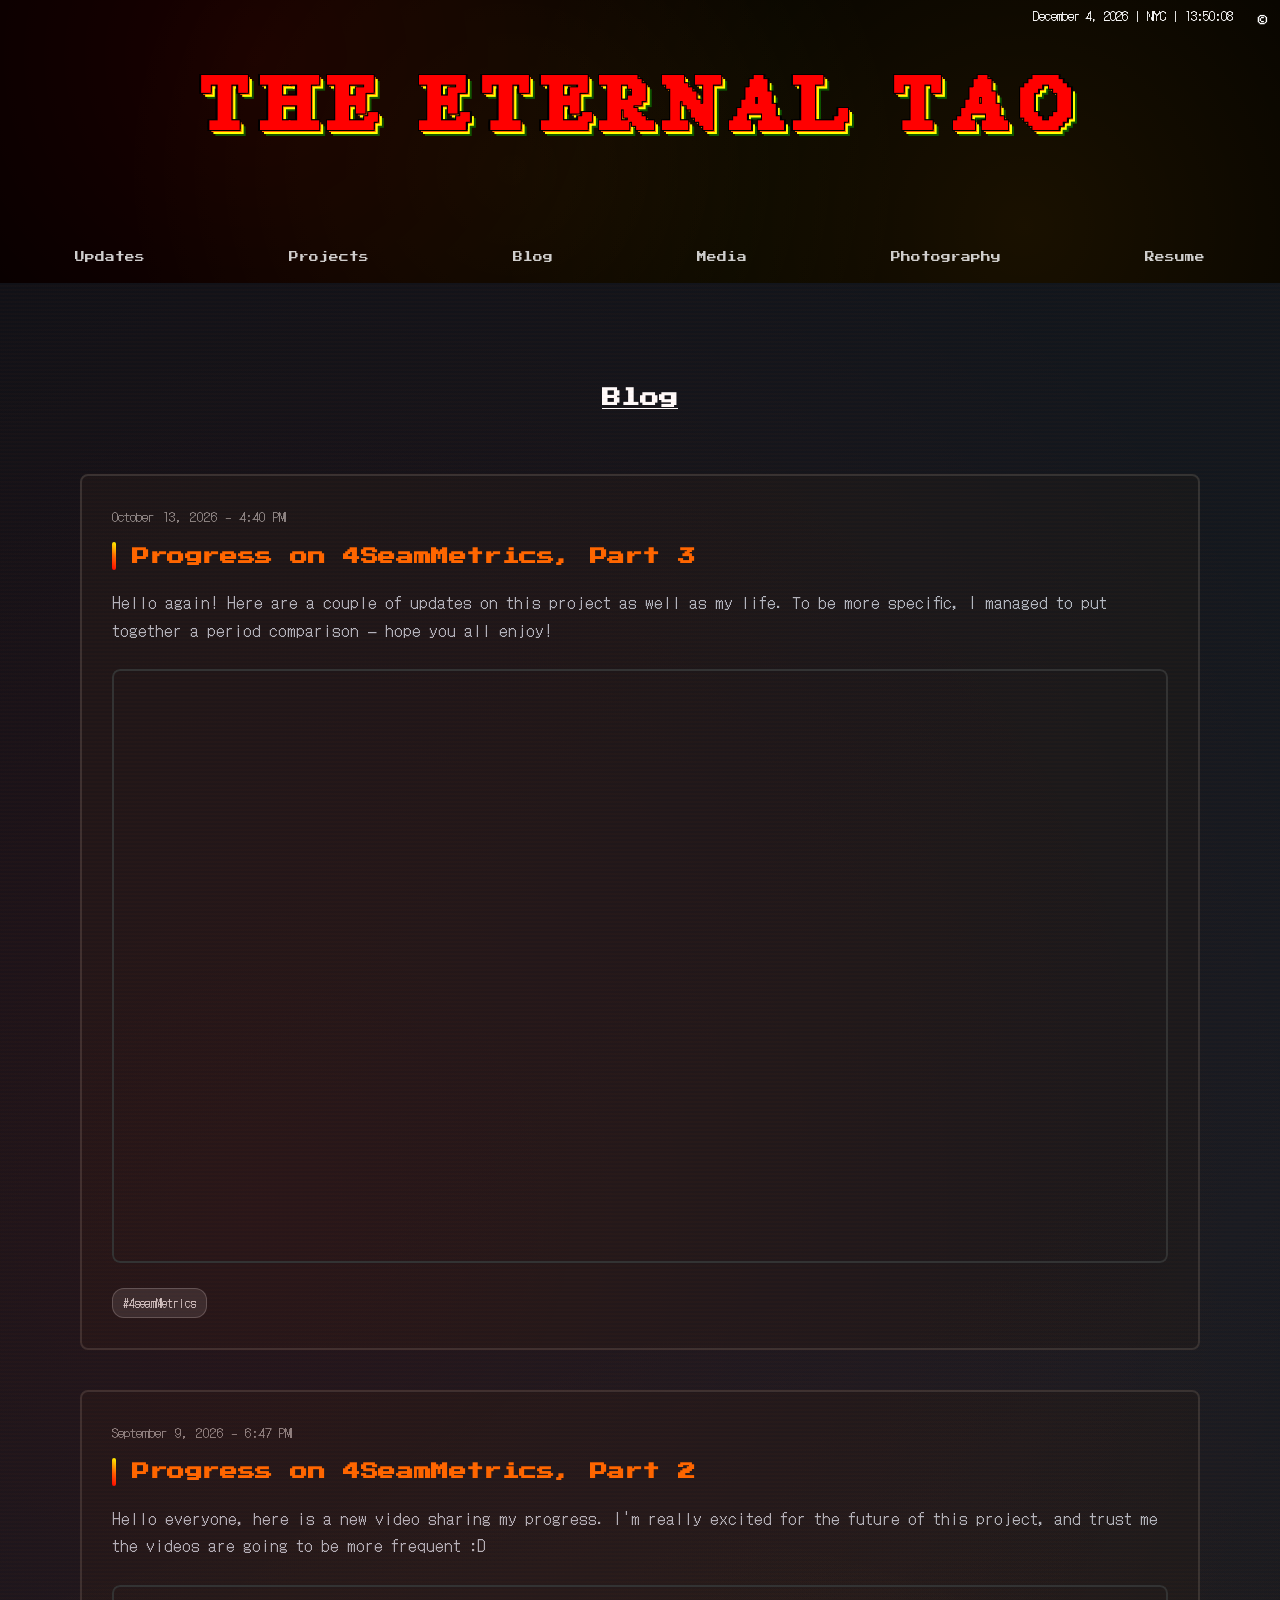
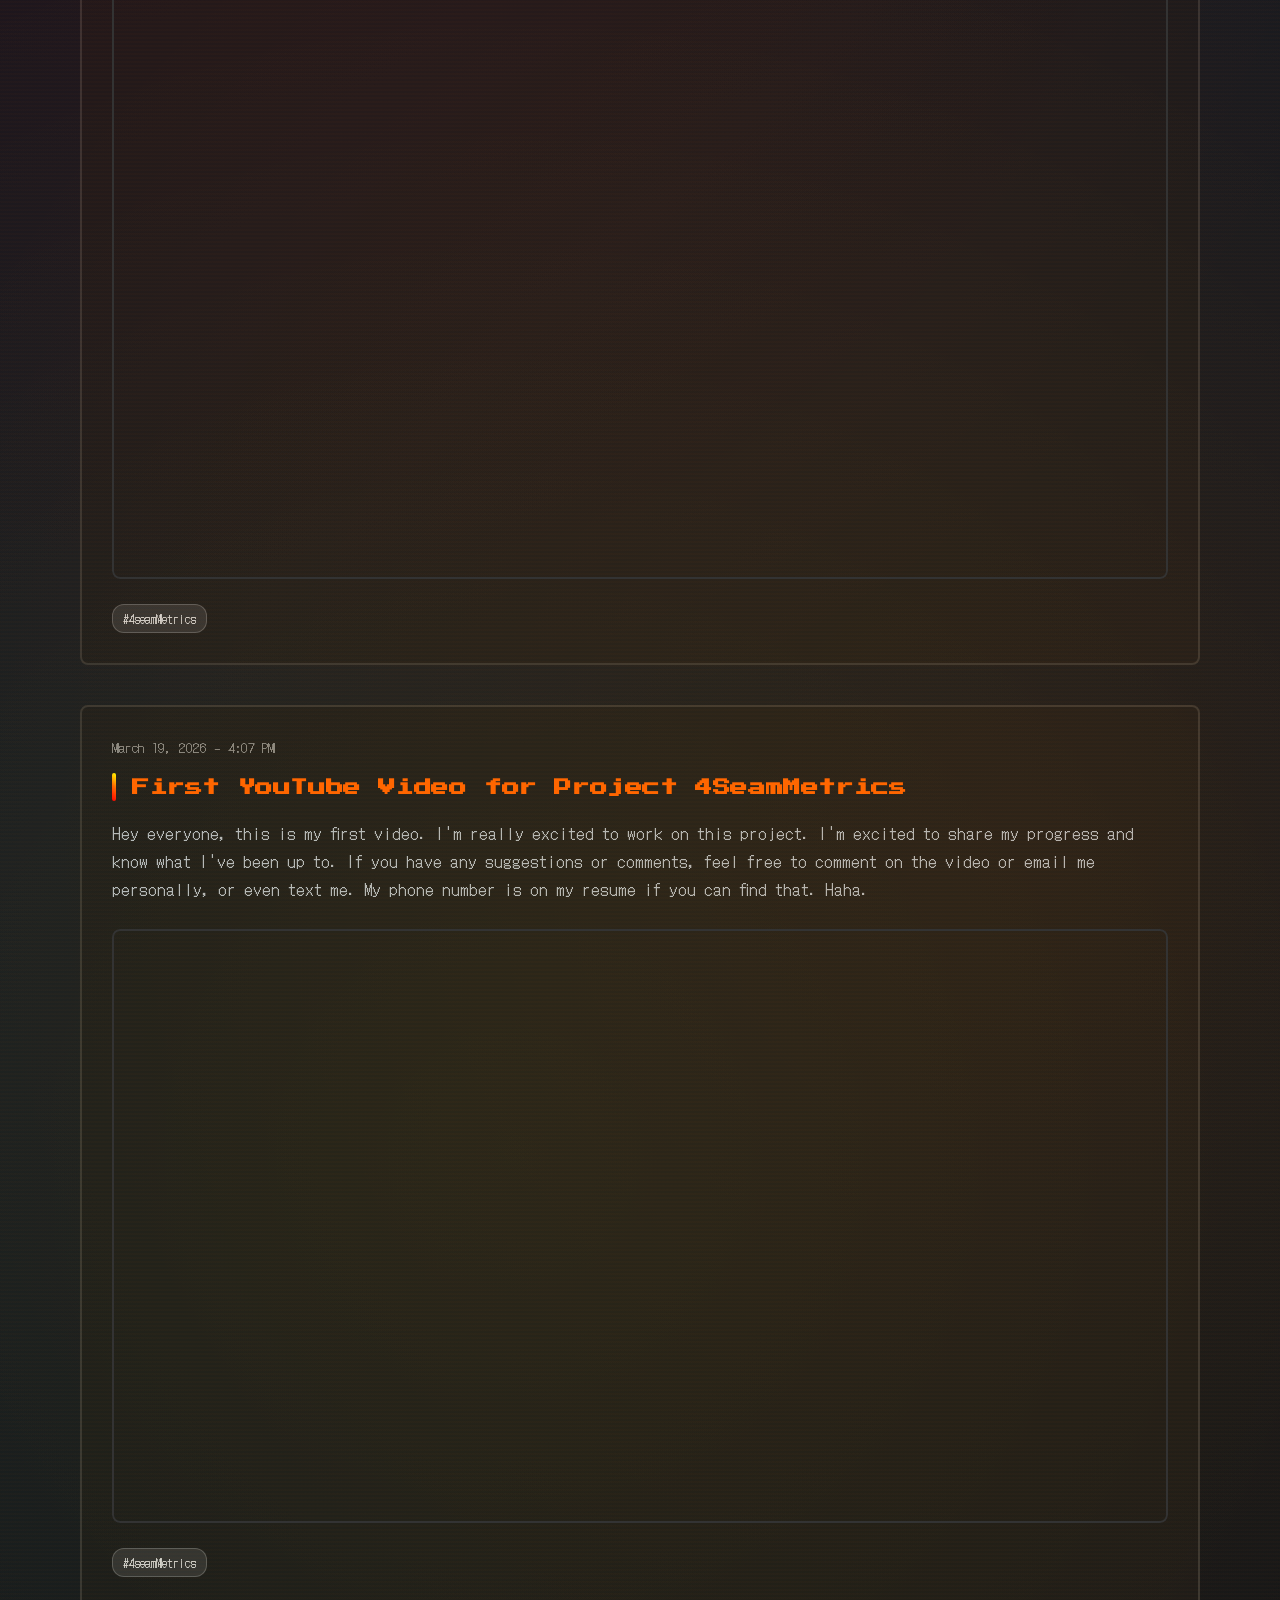
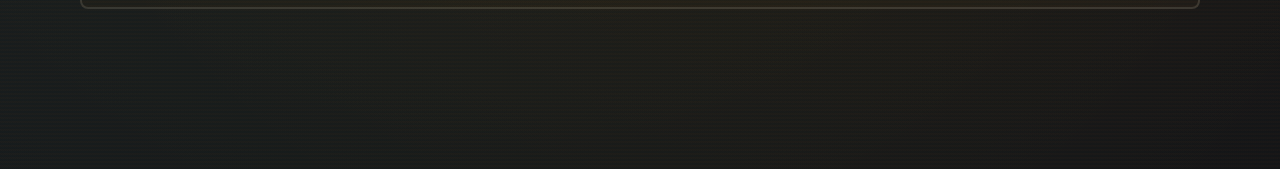
<file: blog.html>
<!DOCTYPE html>
<html lang="en">
<head>
    <meta charset="UTF-8">
    <meta name="viewport" content="width=device-width, initial-scale=1.0">
    <title>Blog - The Eternal Tao</title>
    <link rel="preconnect" href="https://fonts.googleapis.com">
    <link rel="preconnect" href="https://fonts.gstatic.com" crossorigin>
    <link href="https://fonts.googleapis.com/css2?family=Press+Start+2P&family=DotGothic16&display=swap" rel="stylesheet">
    <link rel="stylesheet" href="css/styles.css">
</head>
<body>
    <!--test Header and Legal Window loaded by header.js -->

    <div class="main-container">
        <div class="blog-page-container">
            <h1 class="blog-page-title">Blog</h1>
            
            <div id="fullBlogContainer">
                <!-- Blog posts will be loaded by blog.js -->
            </div>
        </div>
    </div>

    <!-- Load JavaScript -->
    <script src="js/header.js"></script>
    <script src="js/main.js"></script>
    <script src="content/blog.js"></script>
</body>
</html>
</file>
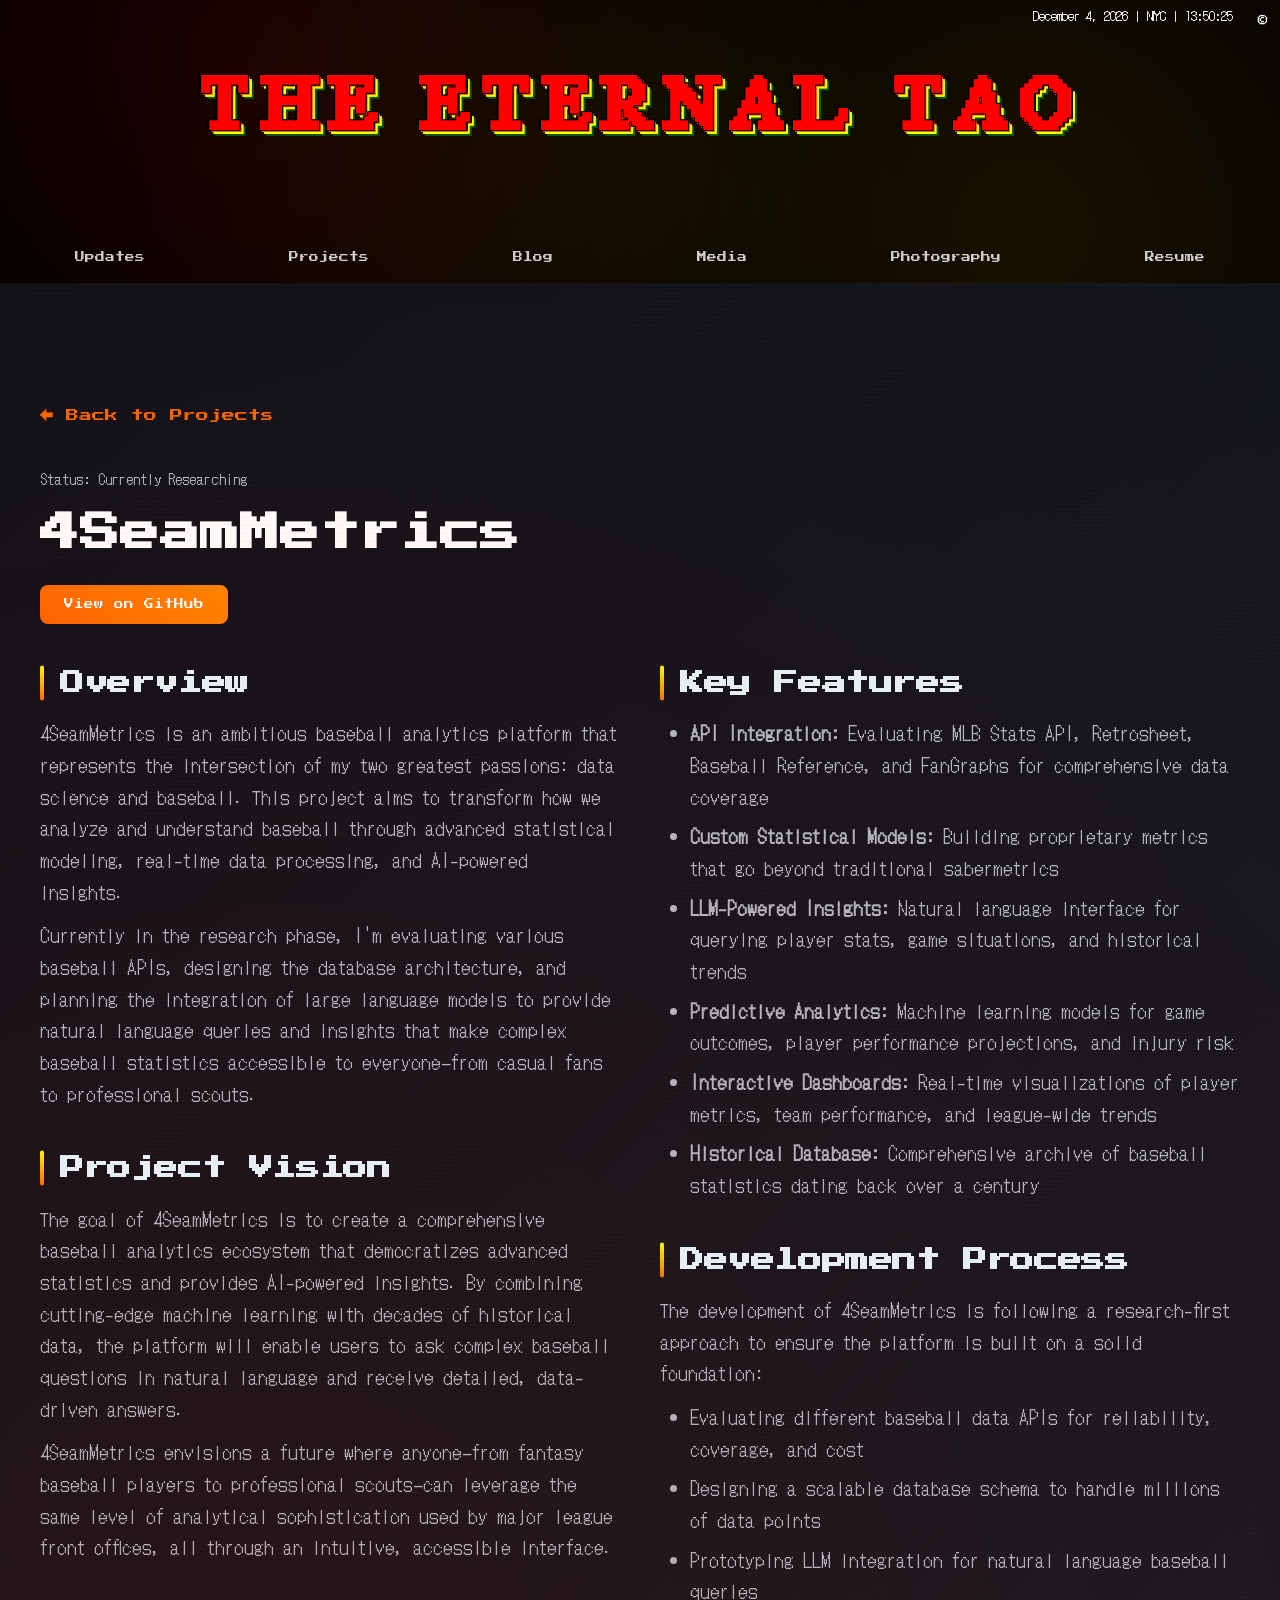
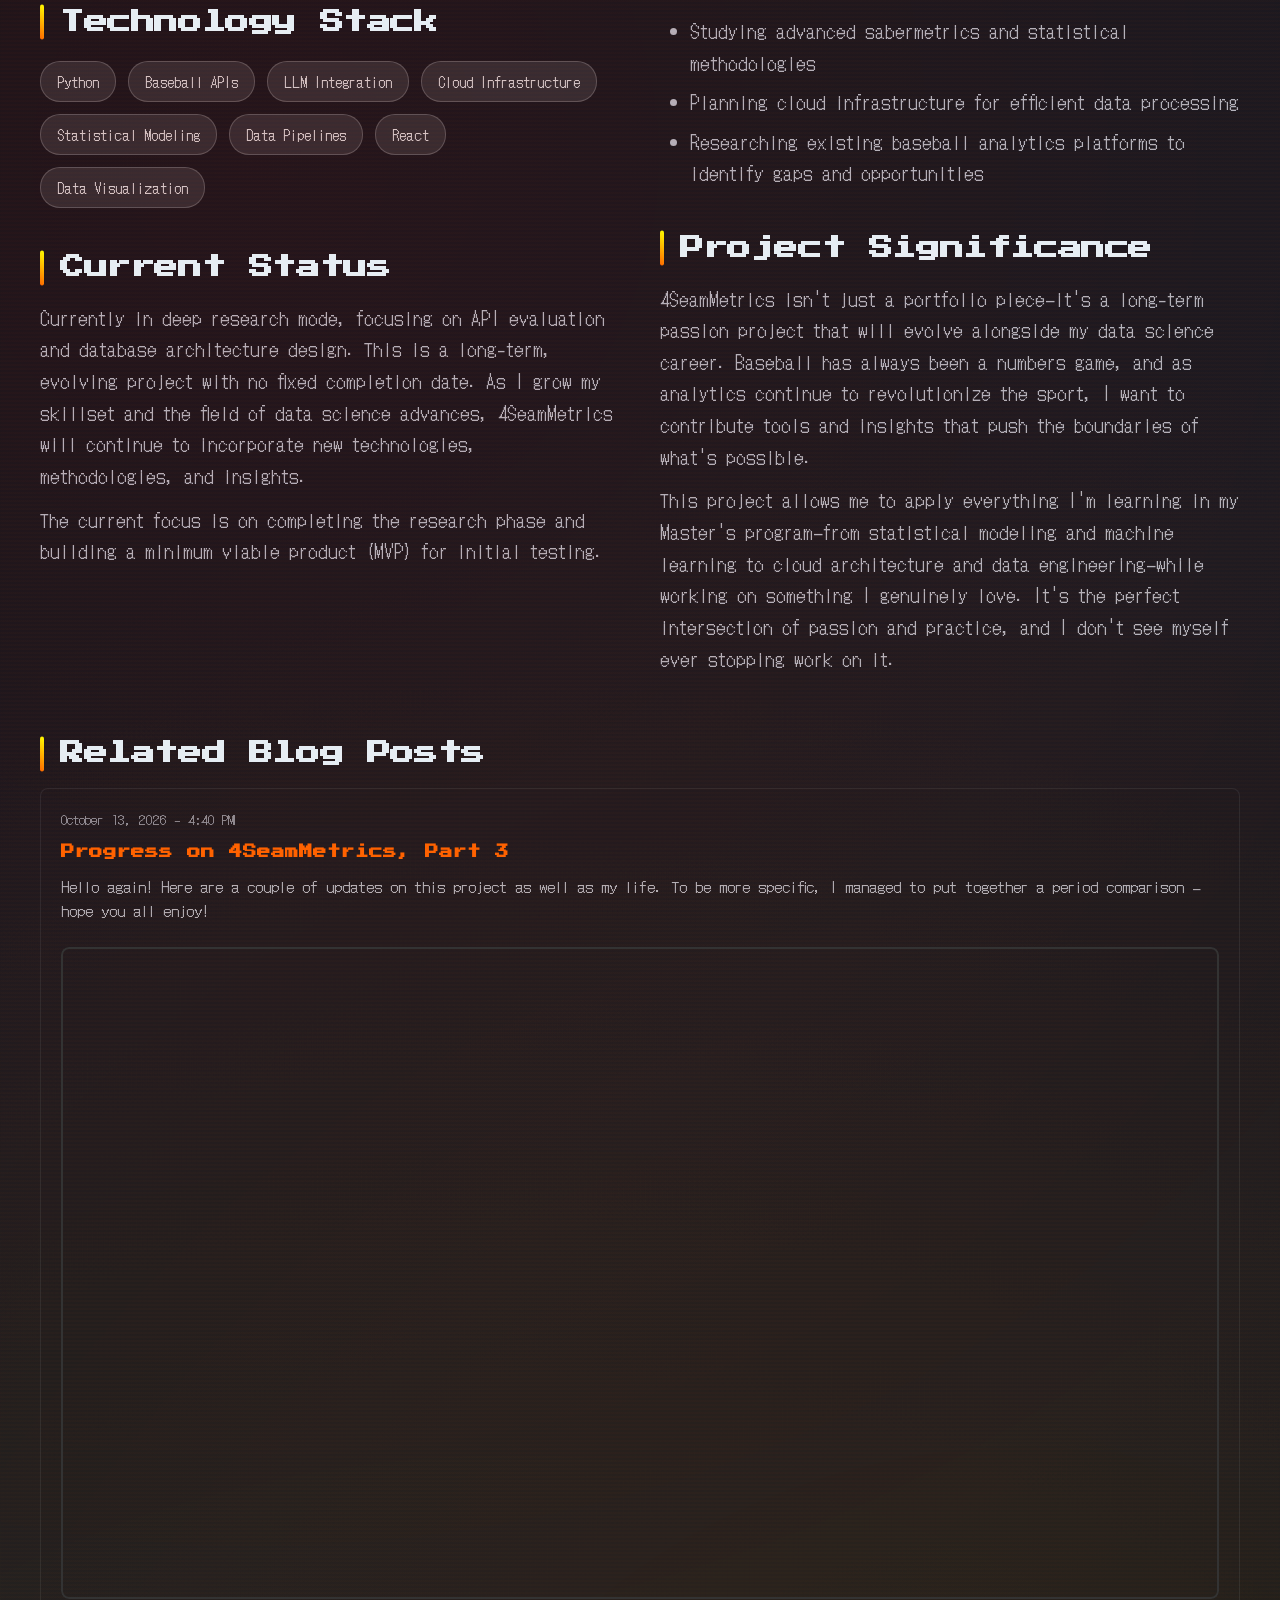
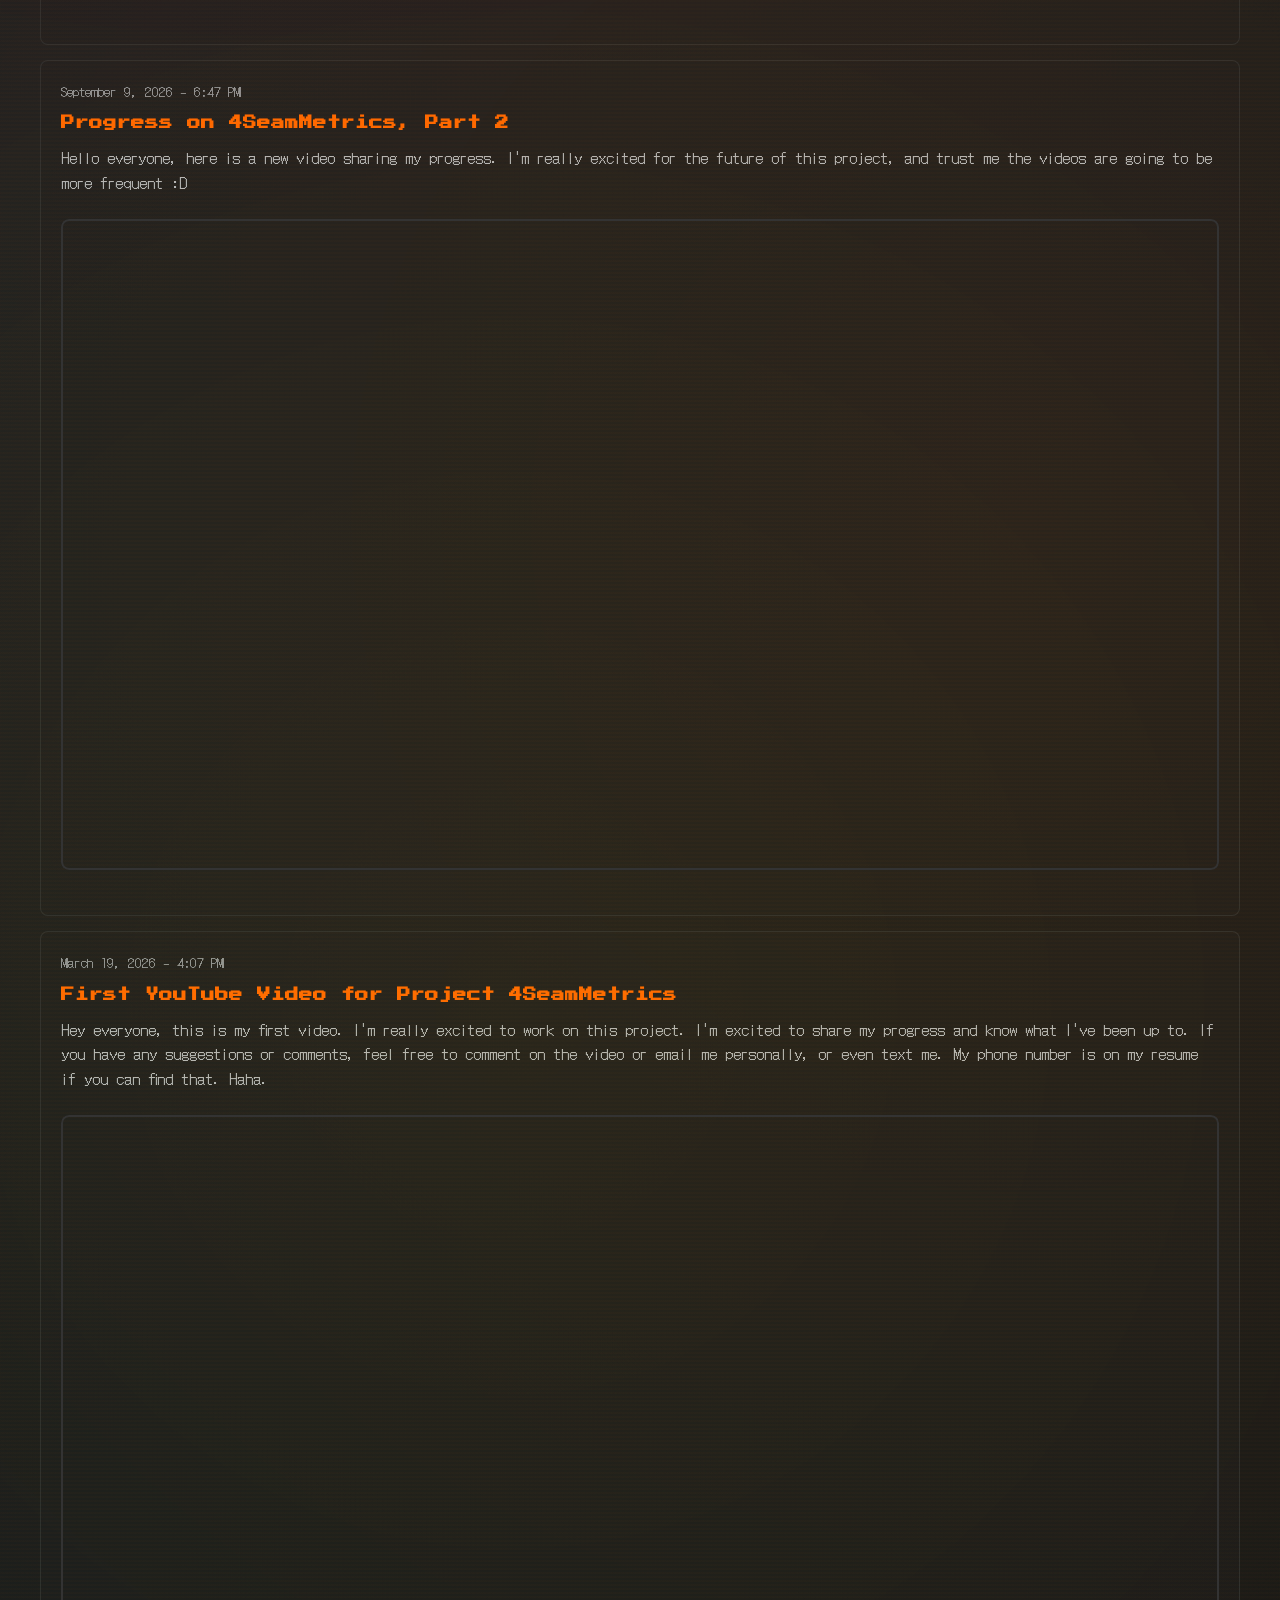
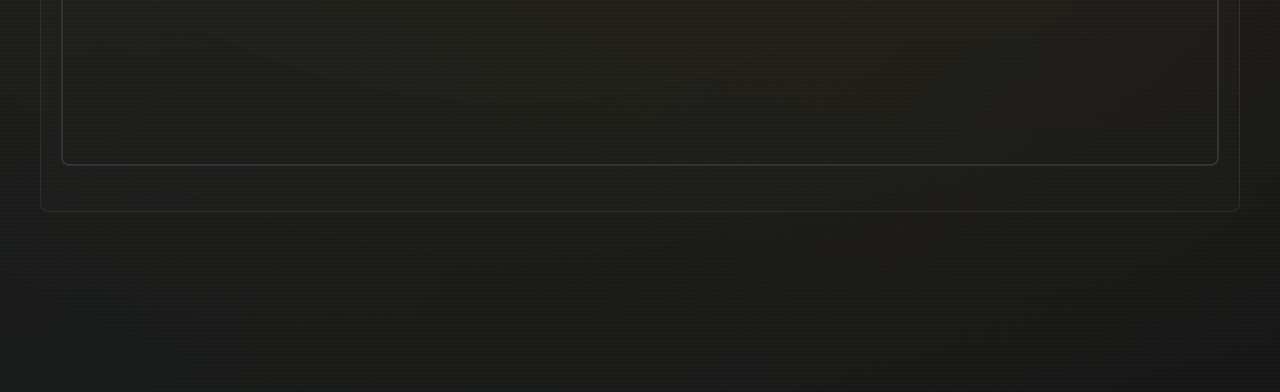
<file: projects/4seammetrics.html>
<!DOCTYPE html>
<html lang="en">
<head>
    <meta charset="UTF-8">
    <meta name="viewport" content="width=device-width, initial-scale=1.0">
    <title>4SeamMetrics - The Eternal Tao</title>
    <link rel="preconnect" href="https://fonts.googleapis.com">
    <link rel="preconnect" href="https://fonts.gstatic.com" crossorigin>
    <link href="https://fonts.googleapis.com/css2?family=Press+Start+2P&family=DotGothic16&display=swap" rel="stylesheet">
    <link rel="stylesheet" href="../css/styles.css">
</head>
<body>
    <!-- Header and Legal Window loaded by header.js -->

    <!-- Project Content -->
    <div class="main-container">
        <div class="project-content">
            <a href="../index.html#projects" class="back-link">← Back to Projects</a>
            
            <div style="margin-bottom: 40px;">
                <p style="font-family: 'DotGothic16', monospace; color: #b1bac4; font-size: 0.9rem; margin-bottom: 10px;">Status: Currently Researching</p>
                <h1 style="font-family: 'Press Start 2P', monospace; font-size: 2.5rem; color: white; margin-bottom: 20px;">4SeamMetrics</h1>
                
                <div class="external-links">
                    <a href="https://github.com/nowhyporque/4SeamMetrics" target="_blank">View on GitHub</a>
                </div>
            </div>

            <div class="project-sections-grid">
                <!-- COLUMN 1: Overview, Vision, Tech, Status -->
                <div class="project-section">
                    <h2>Overview</h2>
                    <p>4SeamMetrics is an ambitious baseball analytics platform that represents the intersection of my two greatest passions: data science and baseball. This project aims to transform how we analyze and understand baseball through advanced statistical modeling, real-time data processing, and AI-powered insights.</p>
                    <p>Currently in the research phase, I'm evaluating various baseball APIs, designing the database architecture, and planning the integration of large language models to provide natural language queries and insights that make complex baseball statistics accessible to everyone—from casual fans to professional scouts.</p>
                </div>

                <div class="project-section">
                    <h2>Project Vision</h2>
                    <p>The goal of 4SeamMetrics is to create a comprehensive baseball analytics ecosystem that democratizes advanced statistics and provides AI-powered insights. By combining cutting-edge machine learning with decades of historical data, the platform will enable users to ask complex baseball questions in natural language and receive detailed, data-driven answers.</p>
                    <p>4SeamMetrics envisions a future where anyone—from fantasy baseball players to professional scouts—can leverage the same level of analytical sophistication used by major league front offices, all through an intuitive, accessible interface.</p>
                </div>

                <div class="project-section">
                    <h2>Technology Stack</h2>
                    <div class="tech-stack">
                        <span class="tech-badge">Python</span>
                        <span class="tech-badge">Baseball APIs</span>
                        <span class="tech-badge">LLM Integration</span>
                        <span class="tech-badge">Cloud Infrastructure</span>
                        <span class="tech-badge">Statistical Modeling</span>
                        <span class="tech-badge">Data Pipelines</span>
                        <span class="tech-badge">React</span>
                        <span class="tech-badge">Data Visualization</span>
                    </div>
                </div>

                <div class="project-section">
                    <h2>Current Status</h2>
                    <p>Currently in deep research mode, focusing on API evaluation and database architecture design. This is a long-term, evolving project with no fixed completion date. As I grow my skillset and the field of data science advances, 4SeamMetrics will continue to incorporate new technologies, methodologies, and insights.</p>
                    <p>The current focus is on completing the research phase and building a minimum viable product (MVP) for initial testing.</p>
                </div>

                <!-- COLUMN 2: Features, Process, Significance -->
                <div class="project-section">
                    <h2>Key Features</h2>
                    <ul>
                        <li><strong>API Integration:</strong> Evaluating MLB Stats API, Retrosheet, Baseball Reference, and FanGraphs for comprehensive data coverage</li>
                        <li><strong>Custom Statistical Models:</strong> Building proprietary metrics that go beyond traditional sabermetrics</li>
                        <li><strong>LLM-Powered Insights:</strong> Natural language interface for querying player stats, game situations, and historical trends</li>
                        <li><strong>Predictive Analytics:</strong> Machine learning models for game outcomes, player performance projections, and injury risk</li>
                        <li><strong>Interactive Dashboards:</strong> Real-time visualizations of player metrics, team performance, and league-wide trends</li>
                        <li><strong>Historical Database:</strong> Comprehensive archive of baseball statistics dating back over a century</li>
                    </ul>
                </div>

                <div class="project-section">
                    <h2>Development Process</h2>
                    <p>The development of 4SeamMetrics is following a research-first approach to ensure the platform is built on a solid foundation:</p>
                    <ul>
                        <li>Evaluating different baseball data APIs for reliability, coverage, and cost</li>
                        <li>Designing a scalable database schema to handle millions of data points</li>
                        <li>Prototyping LLM integration for natural language baseball queries</li>
                        <li>Studying advanced sabermetrics and statistical methodologies</li>
                        <li>Planning cloud infrastructure for efficient data processing</li>
                        <li>Researching existing baseball analytics platforms to identify gaps and opportunities</li>
                    </ul>
                </div>

                <div class="project-section">
                    <h2>Project Significance</h2>
                    <p>4SeamMetrics isn't just a portfolio piece—it's a long-term passion project that will evolve alongside my data science career. Baseball has always been a numbers game, and as analytics continue to revolutionize the sport, I want to contribute tools and insights that push the boundaries of what's possible.</p>
                    <p>This project allows me to apply everything I'm learning in my Master's program—from statistical modeling and machine learning to cloud architecture and data engineering—while working on something I genuinely love. It's the perfect intersection of passion and practice, and I don't see myself ever stopping work on it.</p>
                </div>
            </div>

            <div class="project-section" style="margin-bottom: 60px;">
                <h2>Related Blog Posts</h2>
                <div id="projectBlogContainer">
                    <!-- Blog posts tagged with "4seammetrics" will be loaded here -->
                </div>
            </div>
        </div>
    </div>

    <!-- Load JavaScript -->
    <script src="../js/header.js"></script>
    <script src="../js/main.js"></script>
    <script src="../content/blog.js"></script>
    <script>
        // Load blog posts tagged with this project
        document.addEventListener('DOMContentLoaded', function() {
            renderProjectBlog('4seamMetrics');
        });
    </script>
</body>
</html>
</file>
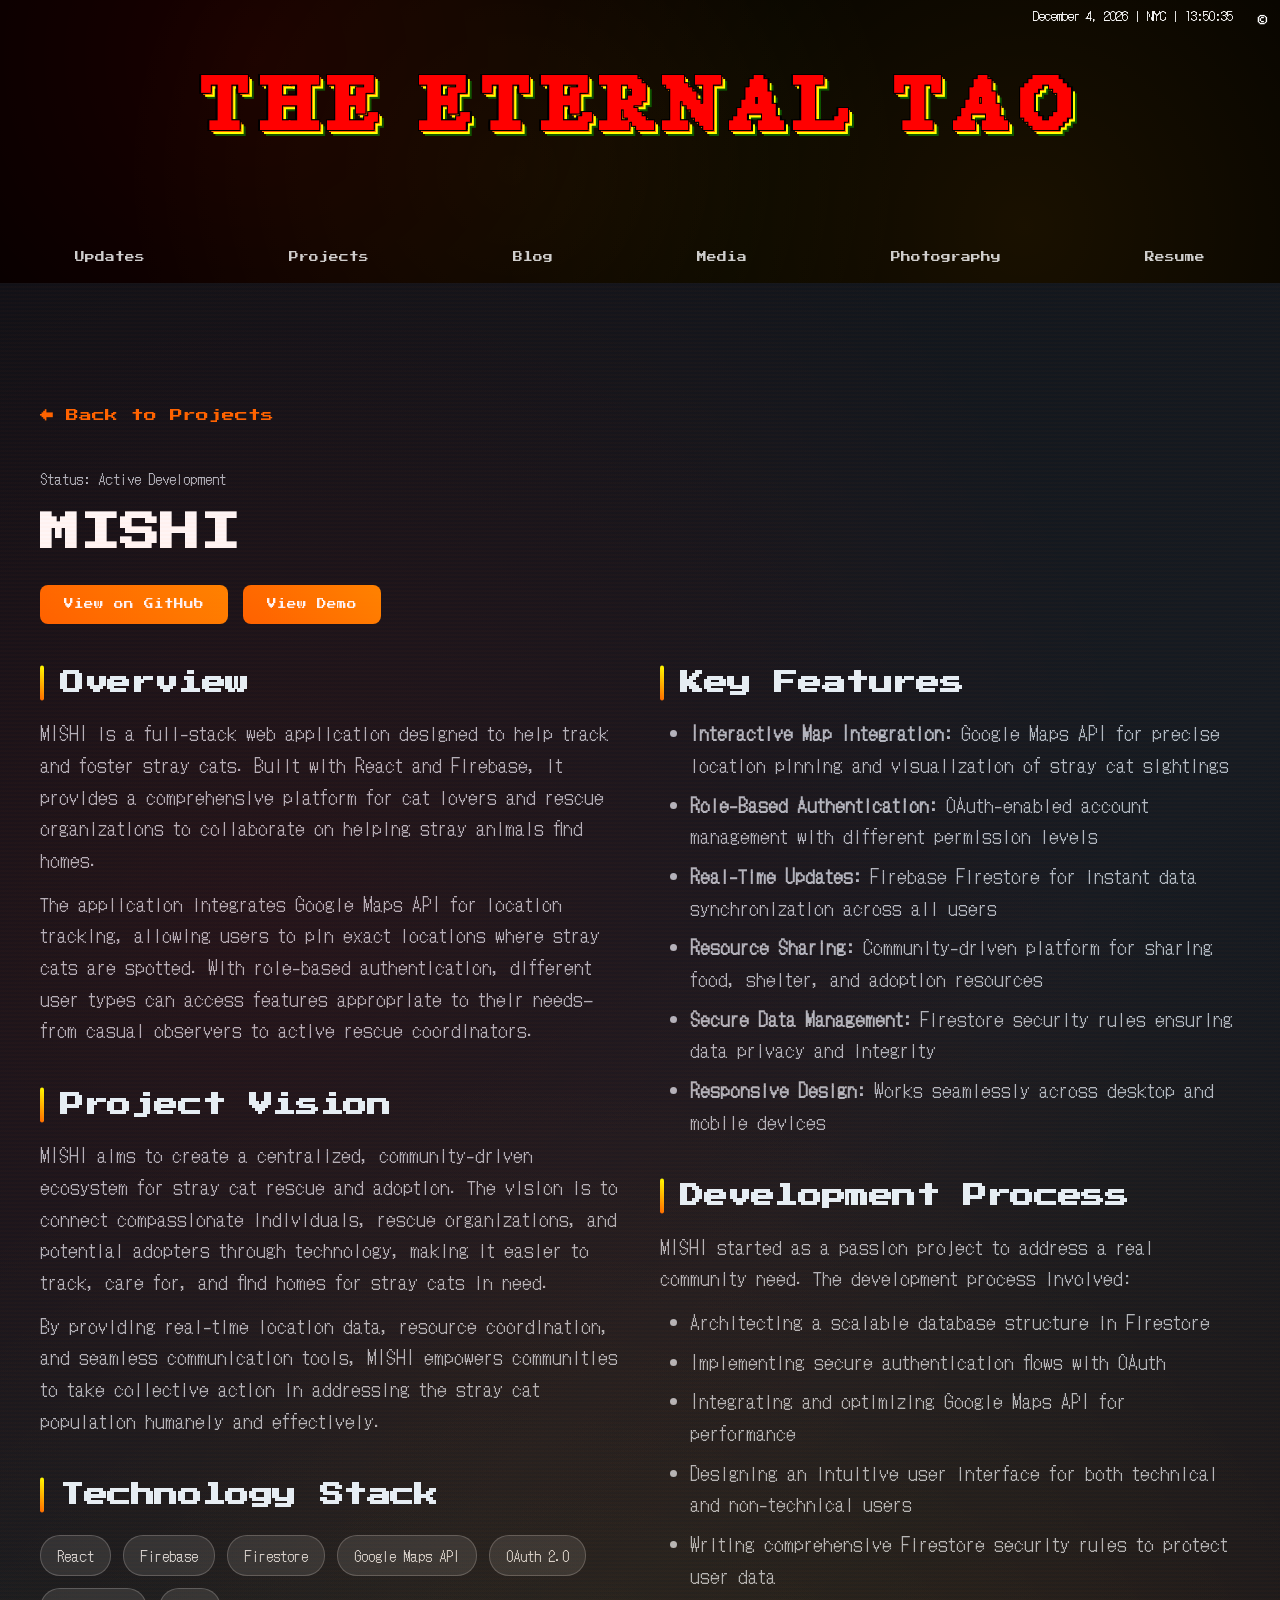
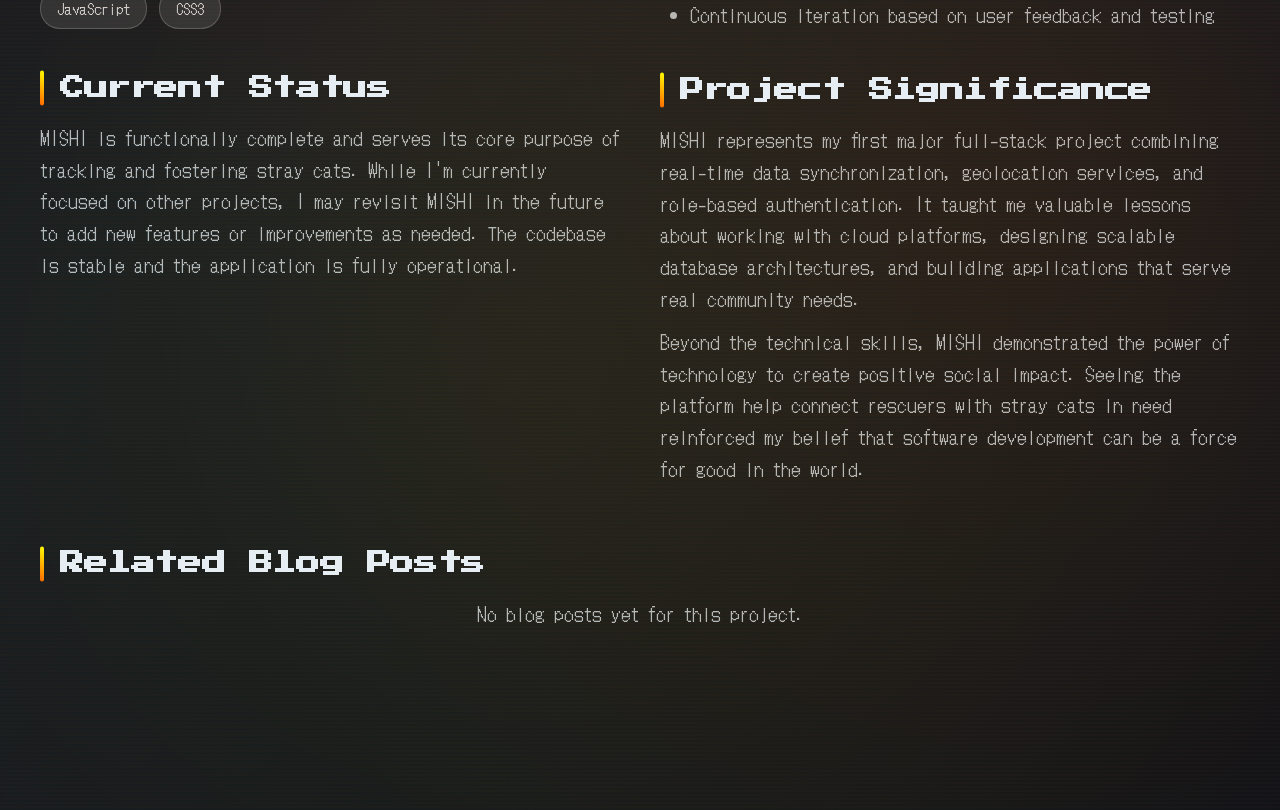
<file: projects/mishi.html>
<!DOCTYPE html>
<html lang="en">
<head>
    <meta charset="UTF-8">
    <meta name="viewport" content="width=device-width, initial-scale=1.0">
    <title>MISHI - The Eternal Tao</title>
    <link rel="preconnect" href="https://fonts.googleapis.com">
    <link rel="preconnect" href="https://fonts.gstatic.com" crossorigin>
    <link href="https://fonts.googleapis.com/css2?family=Press+Start+2P&family=DotGothic16&display=swap" rel="stylesheet">
    <link rel="stylesheet" href="../css/styles.css">
</head>
<body>
    <!-- Header and Legal Window loaded by header.js -->

    <!-- Project Content -->
    <div class="main-container">
        <div class="project-content">
            <a href="../index.html#projects" class="back-link">← Back to Projects</a>
            
            <div style="margin-bottom: 40px;">
                <p style="font-family: 'DotGothic16', monospace; color: #b1bac4; font-size: 0.9rem; margin-bottom: 10px;">Status: Active Development</p>
                <h1 style="font-family: 'Press Start 2P', monospace; font-size: 2.5rem; color: white; margin-bottom: 20px;">MISHI</h1>
                
                <div class="external-links">
                    <a href="https://github.com/nowhyporque/mishi" target="_blank">View on GitHub</a>
                    <a href="https://drive.google.com/drive/folders/1JZfPnCouUJPcrgI3oAvu_pgUBVue3_J3" target="_blank">View Demo</a>
                </div>
            </div>

            <div class="project-sections-grid">
                <!-- COLUMN 1: Overview, Vision, Tech, Status -->
                <div class="project-section">
                    <h2>Overview</h2>
                    <p>MISHI is a full-stack web application designed to help track and foster stray cats. Built with React and Firebase, it provides a comprehensive platform for cat lovers and rescue organizations to collaborate on helping stray animals find homes.</p>
                    <p>The application integrates Google Maps API for location tracking, allowing users to pin exact locations where stray cats are spotted. With role-based authentication, different user types can access features appropriate to their needs—from casual observers to active rescue coordinators.</p>
                </div>

                <div class="project-section">
                    <h2>Project Vision</h2>
                    <p>MISHI aims to create a centralized, community-driven ecosystem for stray cat rescue and adoption. The vision is to connect compassionate individuals, rescue organizations, and potential adopters through technology, making it easier to track, care for, and find homes for stray cats in need.</p>
                    <p>By providing real-time location data, resource coordination, and seamless communication tools, MISHI empowers communities to take collective action in addressing the stray cat population humanely and effectively.</p>
                </div>

                <div class="project-section">
                    <h2>Technology Stack</h2>
                    <div class="tech-stack">
                        <span class="tech-badge">React</span>
                        <span class="tech-badge">Firebase</span>
                        <span class="tech-badge">Firestore</span>
                        <span class="tech-badge">Google Maps API</span>
                        <span class="tech-badge">OAuth 2.0</span>
                        <span class="tech-badge">JavaScript</span>
                        <span class="tech-badge">CSS3</span>
                    </div>
                </div>

                <div class="project-section">
                    <h2>Current Status</h2>
                    <p>MISHI is functionally complete and serves its core purpose of tracking and fostering stray cats. While I'm currently focused on other projects, I may revisit MISHI in the future to add new features or improvements as needed. The codebase is stable and the application is fully operational.</p>
                </div>

                <!-- COLUMN 2: Features, Process, Significance -->
                <div class="project-section">
                    <h2>Key Features</h2>
                    <ul>
                        <li><strong>Interactive Map Integration:</strong> Google Maps API for precise location pinning and visualization of stray cat sightings</li>
                        <li><strong>Role-Based Authentication:</strong> OAuth-enabled account management with different permission levels</li>
                        <li><strong>Real-Time Updates:</strong> Firebase Firestore for instant data synchronization across all users</li>
                        <li><strong>Resource Sharing:</strong> Community-driven platform for sharing food, shelter, and adoption resources</li>
                        <li><strong>Secure Data Management:</strong> Firestore security rules ensuring data privacy and integrity</li>
                        <li><strong>Responsive Design:</strong> Works seamlessly across desktop and mobile devices</li>
                    </ul>
                </div>

                <div class="project-section">
                    <h2>Development Process</h2>
                    <p>MISHI started as a passion project to address a real community need. The development process involved:</p>
                    <ul>
                        <li>Architecting a scalable database structure in Firestore</li>
                        <li>Implementing secure authentication flows with OAuth</li>
                        <li>Integrating and optimizing Google Maps API for performance</li>
                        <li>Designing an intuitive user interface for both technical and non-technical users</li>
                        <li>Writing comprehensive Firestore security rules to protect user data</li>
                        <li>Continuous iteration based on user feedback and testing</li>
                    </ul>
                </div>

                <div class="project-section">
                    <h2>Project Significance</h2>
                    <p>MISHI represents my first major full-stack project combining real-time data synchronization, geolocation services, and role-based authentication. It taught me valuable lessons about working with cloud platforms, designing scalable database architectures, and building applications that serve real community needs.</p>
                    <p>Beyond the technical skills, MISHI demonstrated the power of technology to create positive social impact. Seeing the platform help connect rescuers with stray cats in need reinforced my belief that software development can be a force for good in the world.</p>
                </div>
            </div>

            <div class="project-section" style="margin-bottom: 60px;">
                <h2>Related Blog Posts</h2>
                <div id="projectBlogContainer">
                    <!-- Blog posts tagged with "mishi" will be loaded here -->
                </div>
            </div>
        </div>
    </div>

    <!-- Load JavaScript -->
    <script src="../js/header.js"></script>
    <script src="../js/main.js"></script>
    <script src="../content/blog.js"></script>
    <script>
        // Load blog posts tagged with this project
        document.addEventListener('DOMContentLoaded', function() {
            renderProjectBlog('mishi');
        });
    </script>
</body>
</html>
</file>
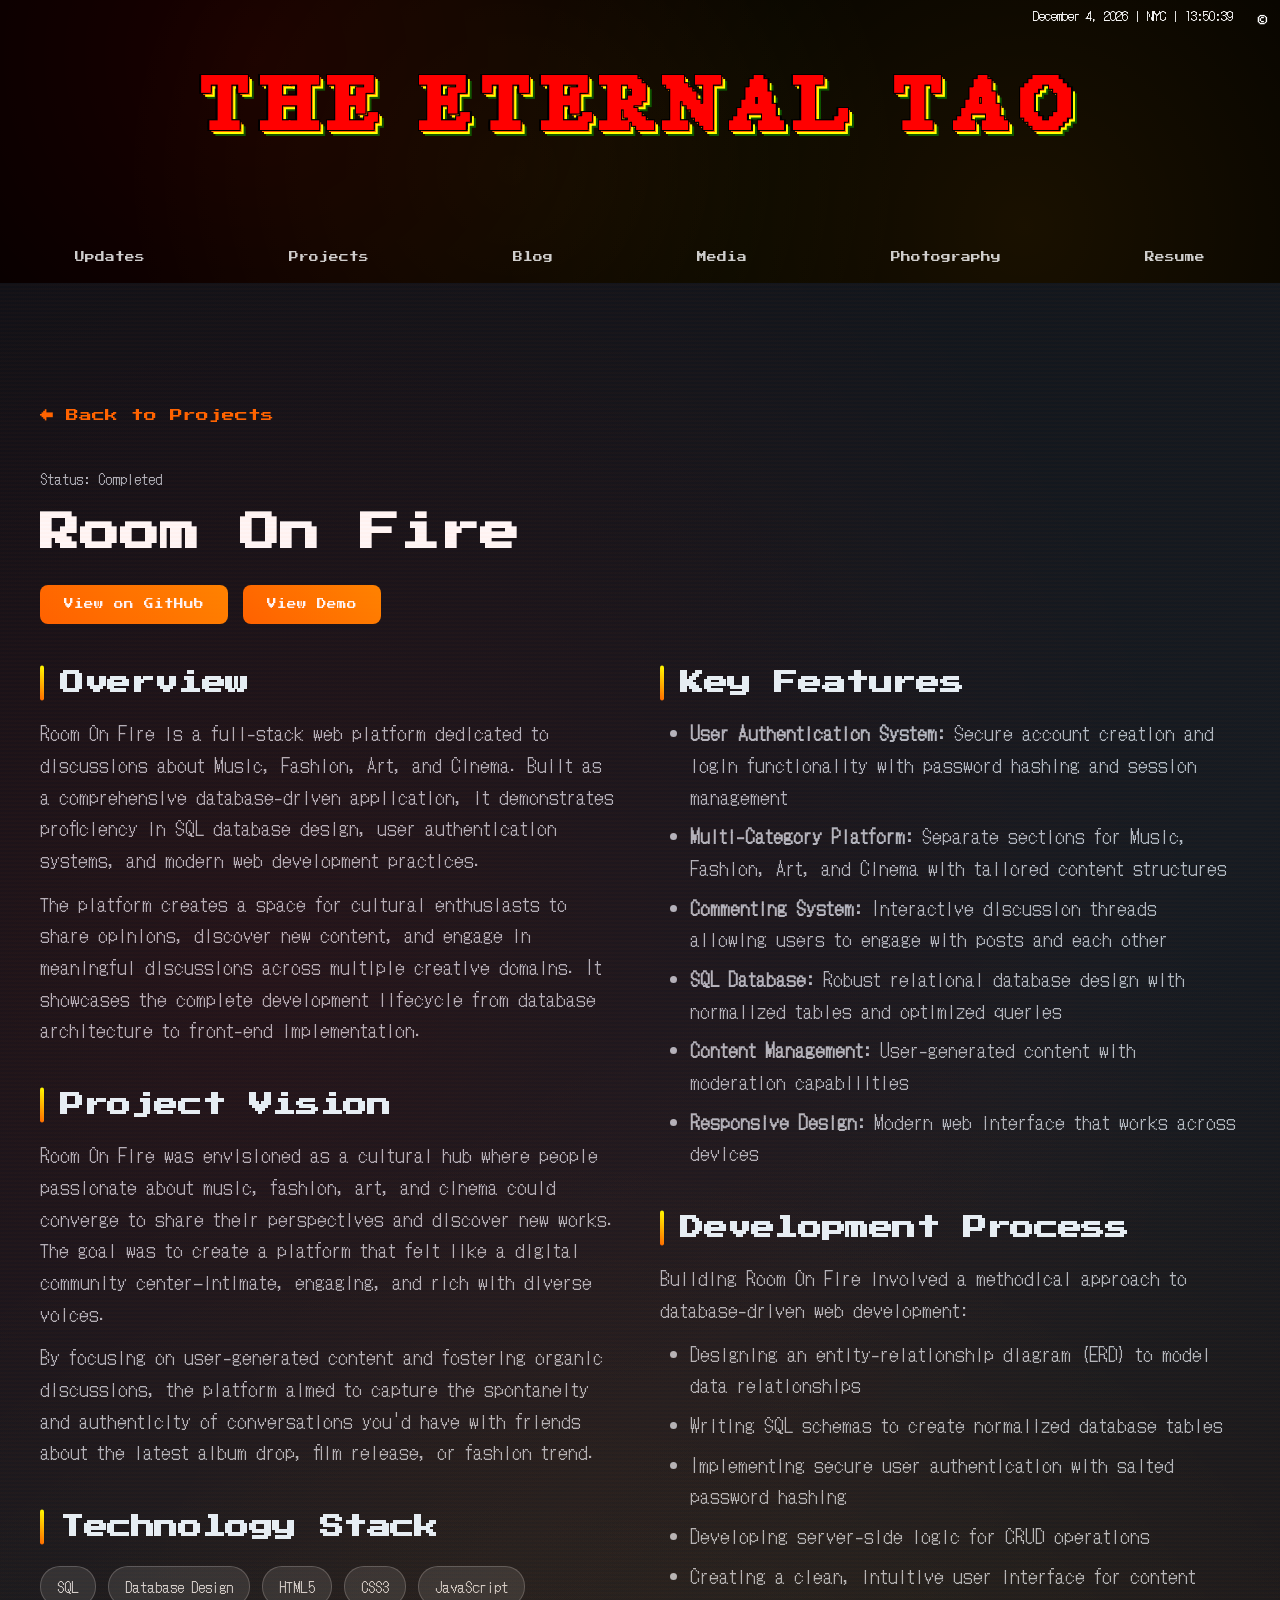
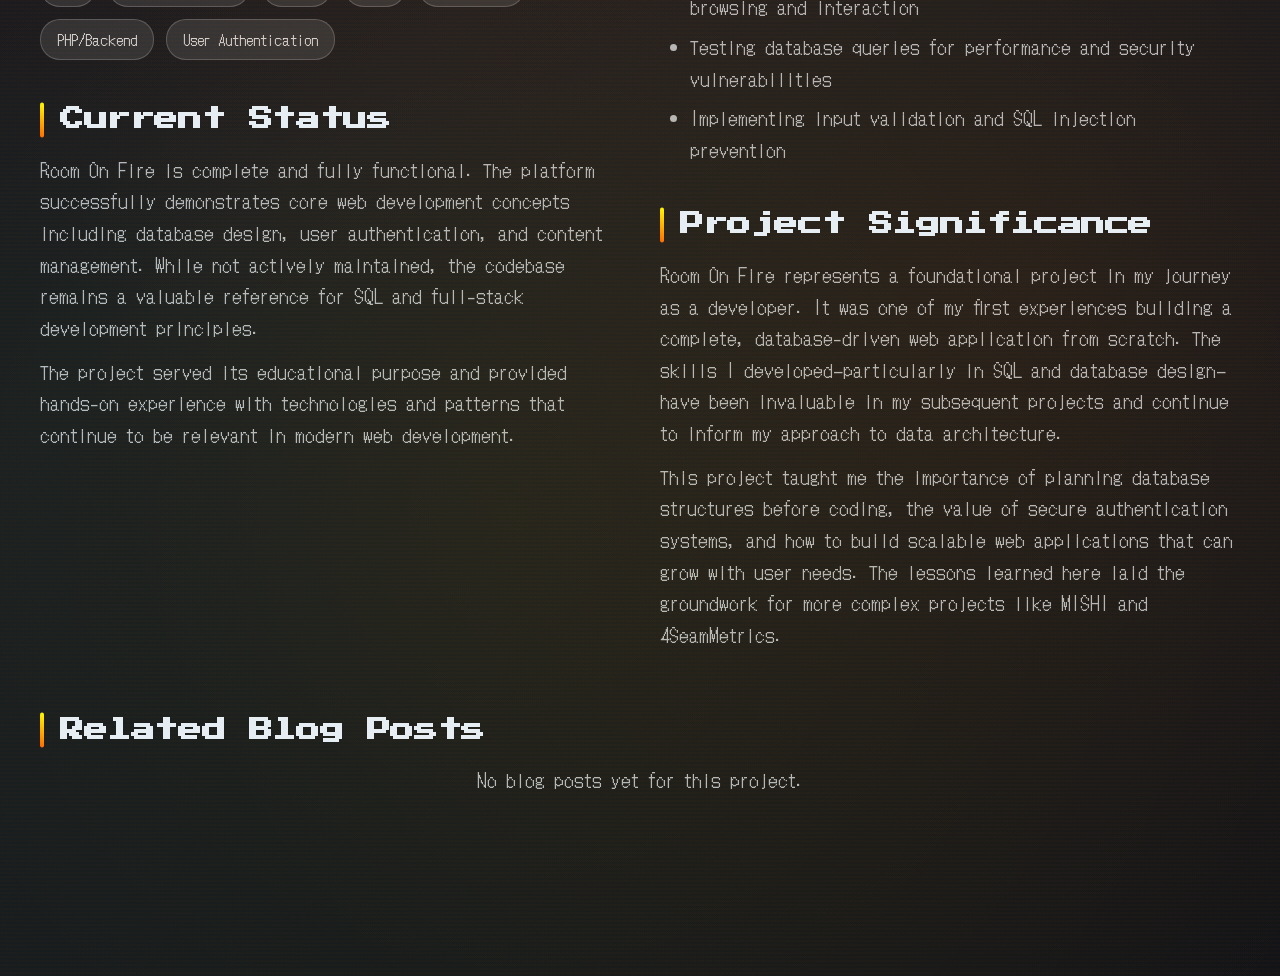
<file: projects/room-on-fire.html>
<!DOCTYPE html>
<html lang="en">
<head>
    <meta charset="UTF-8">
    <meta name="viewport" content="width=device-width, initial-scale=1.0">
    <title>Room On Fire - The Eternal Tao</title>
    <link rel="preconnect" href="https://fonts.googleapis.com">
    <link rel="preconnect" href="https://fonts.gstatic.com" crossorigin>
    <link href="https://fonts.googleapis.com/css2?family=Press+Start+2P&family=DotGothic16&display=swap" rel="stylesheet">
    <link rel="stylesheet" href="../css/styles.css">
</head>
<body>
    <!-- Header and Legal Window loaded by header.js -->

    <!-- Project Content -->
    <div class="main-container">
        <div class="project-content">
            <a href="../index.html#projects" class="back-link">← Back to Projects</a>
            
            <div style="margin-bottom: 40px;">
                <p style="font-family: 'DotGothic16', monospace; color: #b1bac4; font-size: 0.9rem; margin-bottom: 10px;">Status: Completed</p>
                <h1 style="font-family: 'Press Start 2P', monospace; font-size: 2.5rem; color: white; margin-bottom: 20px;">Room On Fire</h1>
                
                <div class="external-links">
                    <a href="https://github.com/nowhyporque/Room-On-fire" target="_blank">View on GitHub</a>
                    <a href="https://drive.google.com/drive/folders/1a1UQ3nYrf67hTdhJyIcqEP9Z6Oq-JhFY" target="_blank">View Demo</a>
                </div>
            </div>

            <div class="project-sections-grid">
                <!-- COLUMN 1: Overview, Vision, Tech, Status -->
                <div class="project-section">
                    <h2>Overview</h2>
                    <p>Room On Fire is a full-stack web platform dedicated to discussions about Music, Fashion, Art, and Cinema. Built as a comprehensive database-driven application, it demonstrates proficiency in SQL database design, user authentication systems, and modern web development practices.</p>
                    <p>The platform creates a space for cultural enthusiasts to share opinions, discover new content, and engage in meaningful discussions across multiple creative domains. It showcases the complete development lifecycle from database architecture to front-end implementation.</p>
                </div>

                <div class="project-section">
                    <h2>Project Vision</h2>
                    <p>Room On Fire was envisioned as a cultural hub where people passionate about music, fashion, art, and cinema could converge to share their perspectives and discover new works. The goal was to create a platform that felt like a digital community center—intimate, engaging, and rich with diverse voices.</p>
                    <p>By focusing on user-generated content and fostering organic discussions, the platform aimed to capture the spontaneity and authenticity of conversations you'd have with friends about the latest album drop, film release, or fashion trend.</p>
                </div>

                <div class="project-section">
                    <h2>Technology Stack</h2>
                    <div class="tech-stack">
                        <span class="tech-badge">SQL</span>
                        <span class="tech-badge">Database Design</span>
                        <span class="tech-badge">HTML5</span>
                        <span class="tech-badge">CSS3</span>
                        <span class="tech-badge">JavaScript</span>
                        <span class="tech-badge">PHP/Backend</span>
                        <span class="tech-badge">User Authentication</span>
                    </div>
                </div>

                <div class="project-section">
                    <h2>Current Status</h2>
                    <p>Room On Fire is complete and fully functional. The platform successfully demonstrates core web development concepts including database design, user authentication, and content management. While not actively maintained, the codebase remains a valuable reference for SQL and full-stack development principles.</p>
                    <p>The project served its educational purpose and provided hands-on experience with technologies and patterns that continue to be relevant in modern web development.</p>
                </div>

                <!-- COLUMN 2: Features, Process, Significance -->
                <div class="project-section">
                    <h2>Key Features</h2>
                    <ul>
                        <li><strong>User Authentication System:</strong> Secure account creation and login functionality with password hashing and session management</li>
                        <li><strong>Multi-Category Platform:</strong> Separate sections for Music, Fashion, Art, and Cinema with tailored content structures</li>
                        <li><strong>Commenting System:</strong> Interactive discussion threads allowing users to engage with posts and each other</li>
                        <li><strong>SQL Database:</strong> Robust relational database design with normalized tables and optimized queries</li>
                        <li><strong>Content Management:</strong> User-generated content with moderation capabilities</li>
                        <li><strong>Responsive Design:</strong> Modern web interface that works across devices</li>
                    </ul>
                </div>

                <div class="project-section">
                    <h2>Development Process</h2>
                    <p>Building Room On Fire involved a methodical approach to database-driven web development:</p>
                    <ul>
                        <li>Designing an entity-relationship diagram (ERD) to model data relationships</li>
                        <li>Writing SQL schemas to create normalized database tables</li>
                        <li>Implementing secure user authentication with salted password hashing</li>
                        <li>Developing server-side logic for CRUD operations</li>
                        <li>Creating a clean, intuitive user interface for content browsing and interaction</li>
                        <li>Testing database queries for performance and security vulnerabilities</li>
                        <li>Implementing input validation and SQL injection prevention</li>
                    </ul>
                </div>

                <div class="project-section">
                    <h2>Project Significance</h2>
                    <p>Room On Fire represents a foundational project in my journey as a developer. It was one of my first experiences building a complete, database-driven web application from scratch. The skills I developed—particularly in SQL and database design—have been invaluable in my subsequent projects and continue to inform my approach to data architecture.</p>
                    <p>This project taught me the importance of planning database structures before coding, the value of secure authentication systems, and how to build scalable web applications that can grow with user needs. The lessons learned here laid the groundwork for more complex projects like MISHI and 4SeamMetrics.</p>
                </div>
            </div>

            <div class="project-section" style="margin-bottom: 60px;">
                <h2>Related Blog Posts</h2>
                <div id="projectBlogContainer">
                    <!-- Blog posts tagged with "room-on-fire" will be loaded here -->
                </div>
            </div>
        </div>
    </div>

    <!-- Load JavaScript -->
    <script src="../js/header.js"></script>
    <script src="../js/main.js"></script>
    <script src="../content/blog.js"></script>
    <script>
        // Load blog posts tagged with this project
        document.addEventListener('DOMContentLoaded', function() {
            renderProjectBlog('room-on-fire');
        });
    </script>
</body>
</html>
</file>
<file: css/styles.css>
/* Pixelated Times New Roman Font - ONLY for main title */
@font-face {
    font-family: 'Pixelated Times New Roman';
    src: url('../pixelated-times-new-roman.otf.woff2') format('woff2');
    font-weight: normal;
    font-style: normal;
}

* {
    margin: 0;
    padding: 0;
    box-sizing: border-box;
}

body {
    font-family: 'DotGothic16', monospace;
    line-height: 1.6;
    color: #333;
    background: linear-gradient(135deg, #1a1a1a 0%, #2d2d2d 25%, #1a1a1a 50%, #2d2d2d 75%, #1a1a1a 100%);
    background-size: 400% 400%;
    animation: subtleShift 15s ease infinite;
    font-size: 16px;
    min-height: 100vh;
}

@keyframes subtleShift {
    0%, 100% { background-position: 0% 50%; }
    50% { background-position: 100% 50%; }
}

/* Header */
.main-header {
    background: #000;
    padding: 25px 40px 80px 40px;
    text-align: center;
    position: relative;
    overflow: hidden;
}

.header-info {
    position: absolute;
    top: 3px;
    right: 4px;
    display: flex;
    align-items: center;
    gap: 15px;
    z-index: 10;
}

.nyc-time {
    font-family: 'DotGothic16', monospace;
    color: white;
    font-size: 0.765rem;
}

.copyright-btn {
    font-family: 'DotGothic16', monospace;
    background: transparent;
    border: none;
    color: white;
    width: 28px;
    height: 28px;
    border-radius: 50%;
    display: flex;
    align-items: center;
    justify-content: center;
    cursor: pointer;
    font-size: 1.2rem;
    transition: all 0.3s ease;
}

.copyright-btn:hover {
    color: #ff6600;
}

.legal-window {
    display: none;
    position: fixed;
    top: 50%;
    left: 50%;
    transform: translate(-50%, -50%);
    width: 600px;
    max-width: 90vw;
    background: #1a1a1a;
    border: 2px solid #ff6600;
    z-index: 1000;
    box-shadow: 0 0 20px rgba(255, 102, 0, 0.3);
    resize: none;
    overflow: hidden;
}

.legal-window.active {
    display: block;
}

.legal-window-header {
    background: #ff6600;
    padding: 2px 12px;
    display: flex;
    justify-content: flex-end;
    align-items: center;
    user-select: none;
}

.legal-window-title {
    font-family: 'Pixelated Times New Roman', 'Press Start 2P', monospace;
    font-size: 4rem;
    color: #ff0000;
    text-shadow: 
        0.8px 0.8px 0px #000,
        -0.8px -0.8px 0px #000,
        0.8px -0.8px 0px #000,
        -0.8px 0.8px 0px #000,
        1px 1px 0px #ffff00,
        2px 2px 0px rgba(0, 255, 0, 0.3);
}

.legal-close-btn {
    font-family: 'DotGothic16', monospace;
    background: #1a1a1a;
    border: 1px solid #333;
    color: white;
    width: 24px;
    height: 24px;
    display: flex;
    align-items: center;
    justify-content: center;
    cursor: pointer;
    font-size: 1rem;
    transition: all 0.2s ease;
}

.legal-close-btn:hover {
    background: #ff0000;
    border-color: #ff0000;
}

.legal-window-content {
    padding: 20px;
    max-height: 400px;
    overflow-y: auto;
    font-family: 'DotGothic16', monospace;
    color: white;
    font-size: 0.85rem;
    line-height: 1.6;
}

.legal-window-content::-webkit-scrollbar {
    width: 12px;
}

.legal-window-content::-webkit-scrollbar-track {
    background: #0a0a0a;
}

.legal-window-content::-webkit-scrollbar-thumb {
    background: #333;
    border-radius: 2px;
}

.legal-window-content::-webkit-scrollbar-thumb:hover {
    background: #555;
}

.legal-overlay {
    display: none;
    position: fixed;
    top: 0;
    left: 0;
    right: 0;
    bottom: 0;
    background: rgba(0, 0, 0, 0.7);
    z-index: 999;
}

.legal-overlay.active {
    display: block;
}

.main-header::before {
    content: '';
    position: absolute;
    top: 0;
    left: 0;
    right: 0;
    bottom: 0;
    background: 
        radial-gradient(circle at 20% 20%, rgba(255, 0, 0, 0.1) 0%, transparent 50%),
        radial-gradient(circle at 80% 80%, rgba(255, 165, 0, 0.1) 0%, transparent 50%),
        radial-gradient(circle at 40% 60%, rgba(255, 255, 0, 0.05) 0%, transparent 50%);
    pointer-events: none;
}

.title-container {
    display: flex;
    justify-content: center;
    align-items: center;
    width: 100%;
    min-height: 120px;
}

.arcade-title {
    font-family: 'Pixelated Times New Roman', 'Press Start 2P', monospace;
    font-size: 8.25rem;
    color: #ff0000;
    text-align: center;
    margin-bottom: 20px;
    text-shadow: 
        1.3px 1.3px 0px #000,
        -1.3px -1.3px 0px #000,
        1.3px -1.3px 0px #000,
        -1.3px 1.3px 0px #000,
        2px 2px 0px #ff6600,
        4px 4px 0px #ffff00,
        6px 6px 0px rgba(0, 255, 0, 0.3);
    animation: arcadeGlow 3s ease-in-out infinite alternate, fontCycle 7.5s infinite;
    letter-spacing: 0.1em;
    position: relative;
    z-index: 2;
    line-height: 1.2;
    white-space: nowrap;
    transform-origin: center center;
    display: inline-block;
}

@keyframes arcadeGlow {
    0% {
        text-shadow: 
            1.3px 1.3px 0px #000,
            -1.3px -1.3px 0px #000,
            1.3px -1.3px 0px #000,
            -1.3px 1.3px 0px #000,
            2px 2px 0px #ff6600,
            4px 4px 0px #ffff00,
            6px 6px 0px rgba(0, 255, 0, 0.3);
    }
    100% {
        text-shadow: 
            1.3px 1.3px 0px #000,
            -1.3px -1.3px 0px #000,
            1.3px -1.3px 0px #000,
            -1.3px 1.3px 0px #000,
            3px 3px 0px #ff6600,
            6px 6px 0px #ffff00,
            9px 9px 0px rgba(0, 255, 0, 0.5);
    }
}

@keyframes fontCycle {
    /* Normal for 6 seconds (0-80%) */
    0%, 80% {
        font-family: 'Pixelated Times New Roman', 'Press Start 2P', monospace;
        transform: scale(1);
    }
    /* Rapid cycling through 5 fonts for 1.5 seconds (80-100%) */
    /* All same size, all cross-platform compatible */
    81% {
        font-family: 'Impact', sans-serif;
        transform: scale(0.55);
    }
    83% {
        font-family: 'Arial Black', sans-serif;
        transform: scale(0.55);
    }
    85% {
        font-family: 'Courier New', monospace;
        transform: scale(0.55);
    }
    87% {
        font-family: 'Georgia', serif;
        transform: scale(0.55);
    }
    89% {
        font-family: 'Verdana', sans-serif;
        transform: scale(0.55);
    }
    91% {
        font-family: 'Impact', sans-serif;
        transform: scale(0.55);
    }
    93% {
        font-family: 'Courier New', monospace;
        transform: scale(0.55);
    }
    95% {
        font-family: 'Arial Black', sans-serif;
        transform: scale(0.55);
    }
    97% {
        font-family: 'Georgia', serif;
        transform: scale(0.55);
    }
    99% {
        font-family: 'Verdana', sans-serif;
        transform: scale(0.55);
    }
    /* Back to normal */
    100% {
        font-family: 'Pixelated Times New Roman', 'Press Start 2P', monospace;
        transform: scale(1);
    }
}

.subtitle {
    font-family: 'DotGothic16', monospace;
    font-size: 1rem;
    color: rgba(255, 165, 0, 0.6);
    text-align: center;
    margin-bottom: 20px;
    font-weight: 300;
    position: relative;
    z-index: 2;
    animation: subtitleFlicker 10s infinite;
}

@keyframes subtitleFlicker {
    0% { opacity: 0.3; }
    1% { opacity: 0.7; }
    2% { opacity: 0.4; }
    3%, 40% { opacity: 0.6; }
    41% { opacity: 0.4; }
    42% { opacity: 0.7; }
    43%, 75% { opacity: 0.6; }
    76% { opacity: 0.2; }
    77% { opacity: 0.8; }
    78% { opacity: 0.3; }
    79% { opacity: 0.7; }
    80% { opacity: 0.4; }
    81% { opacity: 0.6; }
    82%, 100% { opacity: 0; }
}

.main-nav {
    display: flex;
    gap: 100px;
    justify-content: center;
    flex-wrap: wrap;
    position: absolute;
    bottom: 0px;
    left: 50%;
    transform: translateX(-50%);
    z-index: 2;
    width: 100%;
}

.main-nav a {
    font-family: 'Press Start 2P', monospace;
    color: rgba(255, 255, 255, 0.8);
    text-decoration: none;
    font-size: 0.61rem;
    font-weight: 500;
    padding: 12px 22px 18px 22px;
    border-radius: 6px;
    transition: all 0.3s ease;
}

.main-nav a:hover {
    color: #ff6600;
    text-decoration: underline;
}

/* Nav separators - hidden on desktop */
.nav-separator {
    display: none;
    color: rgba(255, 255, 255, 0.5);
    font-family: 'Press Start 2P', monospace;
    font-size: 0.5rem;
}

/* Main Content Container */
.main-container {
    background: linear-gradient(135deg, #0d1117 0%, #161b22 50%, #0d1117 100%);
    padding: 60px 0;
    min-height: calc(100vh - 200px);
    position: relative;
    overflow: hidden;
}

.main-container::before {
    content: '';
    position: absolute;
    top: 0;
    left: 0;
    right: 0;
    bottom: 0;
    background: 
        radial-gradient(circle at 20% 30%, rgba(255, 0, 0, 0.08) 0%, transparent 50%),
        radial-gradient(circle at 80% 70%, rgba(255, 102, 0, 0.08) 0%, transparent 50%),
        radial-gradient(circle at 40% 80%, rgba(255, 255, 0, 0.05) 0%, transparent 50%),
        repeating-linear-gradient(
            0deg,
            transparent,
            transparent 2px,
            rgba(255, 102, 0, 0.02) 2px,
            rgba(255, 102, 0, 0.02) 4px
        );
    pointer-events: none;
}

.content-wrapper {
    max-width: 1400px;
    margin: 0 auto;
    padding: 0 40px;
}

.content-grid {
    display: grid;
    grid-template-columns: 2fr 1fr;
    gap: 60px;
    margin-top: 0;
}

.main-content {
    padding-right: 40px;
    border-right: 1px solid #30363d;
}

.sidebar {
    padding-left: 20px;
}

/* Section Styles */
.section {
    margin-bottom: 60px;
    padding-bottom: 40px;
    border-bottom: 1px solid #21262d;
}

.section:last-child {
    border-bottom: none;
    margin-bottom: 0;
}

/* Updates section with scrolling */
.updates-section {
    position: relative;
}

.updates-section::after {
    content: '↓';
    position: absolute;
    bottom: 0;
    left: 0;
    right: 0;
    height: 10px;
    display: flex;
    align-items: center;
    justify-content: center;
    background: rgba(160, 160, 160, 0.08);
    border: 1px solid rgba(160, 160, 160, 0.15);
    border-radius: 6px;
    color: rgba(160, 160, 160, 0.4);
    font-size: 0.6rem;
    font-weight: bold;
    z-index: 1;
    pointer-events: auto;
    cursor: pointer;
    transition: all 0.5s ease;
}

.updates-section.scrolled-to-bottom::after {
    background: linear-gradient(90deg, rgba(255, 102, 0, 0.3), rgba(255, 136, 0, 0.3), rgba(255, 102, 0, 0.3));
    border-color: #ff6600;
    color: #ff6600;
    box-shadow: 0 0 20px rgba(255, 102, 0, 0.6), 0 0 40px rgba(255, 102, 0, 0.3);
    animation: barGlow 2s ease-in-out infinite;
    cursor: default;
}

@keyframes barGlow {
    0%, 100% {
        box-shadow: 0 0 20px rgba(255, 102, 0, 0.6), 0 0 40px rgba(255, 102, 0, 0.3);
    }
    50% {
        box-shadow: 0 0 30px rgba(255, 102, 0, 0.9), 0 0 60px rgba(255, 102, 0, 0.5);
    }
}

.updates-scroll-container {
    max-height: 450px;
    overflow-y: auto;
    padding-right: 15px;
    margin-right: -5px;
    padding-top: 10px;
    padding-bottom: 10px;
}

/* Custom scrollbar styling */
.updates-scroll-container::-webkit-scrollbar {
    width: 8px;
    -webkit-appearance: none;
}

.updates-scroll-container::-webkit-scrollbar-track {
    background: rgba(255, 102, 0, 0.1);
    border-radius: 4px;
}

.updates-scroll-container::-webkit-scrollbar-thumb {
    background: linear-gradient(45deg, #ff6600, #ff8800);
    border-radius: 4px;
    transition: background 0.3s ease;
}

.updates-scroll-container::-webkit-scrollbar-thumb:hover {
    background: linear-gradient(45deg, #ff0000, #ff6600);
}

/* Firefox scrollbar */
.updates-scroll-container {
    scrollbar-width: thin;
    scrollbar-color: #ff6600 rgba(255, 102, 0, 0.1);
    overflow-y: scroll;
}

/* Blog Preview Section - Same style as Updates */
.blog-preview-section {
    position: relative;
    margin-bottom: 60px;
}

.blog-preview-scroll-container {
    max-height: 450px;
    overflow-y: auto;
    padding-right: 15px;
    margin-right: -5px;
    padding-top: 10px;
    padding-bottom: 10px;
}

.blog-preview-scroll-container::-webkit-scrollbar {
    width: 8px;
    -webkit-appearance: none;
}

.blog-preview-scroll-container::-webkit-scrollbar-track {
    background: rgba(255, 102, 0, 0.1);
    border-radius: 4px;
}

.blog-preview-scroll-container::-webkit-scrollbar-thumb {
    background: linear-gradient(45deg, #ff6600, #ff8800);
    border-radius: 4px;
    transition: background 0.3s ease;
}

.blog-preview-scroll-container::-webkit-scrollbar-thumb:hover {
    background: linear-gradient(45deg, #ff0000, #ff6600);
}

.blog-preview-scroll-container {
    scrollbar-width: thin;
    scrollbar-color: #ff6600 rgba(255, 102, 0, 0.1);
    overflow-y: scroll;
}

.blog-preview-item {
    background: rgba(22, 27, 34, 0.4);
    border: 1px solid rgba(48, 54, 61, 0.6);
    border-radius: 8px;
    padding: 25px;
    margin-bottom: 20px;
    transition: all 0.3s ease;
}

.blog-preview-item:hover {
    background: rgba(22, 27, 34, 0.6);
    border-color: rgba(255, 102, 0, 0.4);
    transform: translateY(-2px);
}

.blog-date {
    font-family: 'DotGothic16', monospace;
    color: #8b949e;
    font-size: 0.85rem;
    margin-bottom: 12px;
}

.blog-preview-item h3 {
    color: #ff6600;
    margin-bottom: 15px;
}

.blog-preview-item p {
    font-family: 'DotGothic16', monospace;
    color: #b1bac4;
    line-height: 1.7;
    font-size: 1.05rem;
}

.blog-tags {
    display: flex;
    flex-wrap: wrap;
    gap: 8px;
    margin-top: 15px;
}

.blog-tag {
    font-family: 'DotGothic16', monospace;
    background: rgba(255, 255, 255, 0.1);
    border: 1px solid rgba(255, 255, 255, 0.2);
    color: rgba(255, 255, 255, 0.8);
    padding: 4px 10px;
    border-radius: 12px;
    font-size: 0.75rem;
}

.view-full-blog-btn-container {
    text-align: center;
    margin-top: 25px;
}

.view-full-blog-btn {
    font-family: 'Press Start 2P', monospace;
    display: inline-block;
    color: rgba(255, 255, 255, 0.85);
    background: transparent;
    text-decoration: none;
    padding: 10px 20px;
    border-radius: 8px;
    border: 1px solid rgba(255, 102, 0, 0.3);
    font-size: 0.6rem; /* Slightly smaller than connect buttons (0.67rem) */
    transition: all 0.3s ease;
}

.view-full-blog-btn:hover {
    background: #f8f8f8;
    color: #ff6600;
    border-color: #ff6600;
}

/* Glow effect when scrolled to bottom of blog preview */
.blog-preview-section.scrolled-to-bottom .view-full-blog-btn {
    background: linear-gradient(90deg, rgba(255, 102, 0, 0.3), rgba(255, 136, 0, 0.3), rgba(255, 102, 0, 0.3));
    border-color: #ff6600;
    color: #ff6600;
    box-shadow: 0 0 20px rgba(255, 102, 0, 0.6), 0 0 40px rgba(255, 102, 0, 0.3);
    animation: buttonGlow 2s ease-in-out infinite;
}

@keyframes buttonGlow {
    0%, 100% {
        box-shadow: 0 0 20px rgba(255, 102, 0, 0.6), 0 0 40px rgba(255, 102, 0, 0.3);
    }
    50% {
        box-shadow: 0 0 30px rgba(255, 102, 0, 0.9), 0 0 60px rgba(255, 102, 0, 0.5);
    }
}

/* ====================================
   BLOG PAGE STYLES
   ==================================== */
.blog-page-container {
    max-width: 1200px;
    margin: 0 auto;
    padding: 30px 40px 60px 40px;
}

.blog-page-title {
    font-family: 'Press Start 2P', monospace;
    font-size: 1.19rem;
    color: white;
    text-align: center;
    margin-bottom: 60px;
    margin-top: 10px;
    text-decoration: underline;
}

.blog-post {
    background: rgba(26, 26, 26, 0.6);
    border: 2px solid #333;
    border-radius: 8px;
    padding: 30px;
    margin-bottom: 40px;
    transition: all 0.3s ease;
}

.blog-post:hover {
    border-color: #ff6600;
    box-shadow: 0 5px 20px rgba(255, 102, 0, 0.2);
}

.blog-post-date {
    font-family: 'DotGothic16', monospace;
    color: #888;
    font-size: 0.85rem;
    margin-bottom: 15px;
}

.blog-post-title {
    font-family: 'Press Start 2P', monospace;
    font-size: 1.1rem;
    color: #ff6600;
    margin-bottom: 20px;
    line-height: 1.5;
}

.blog-post-content {
    font-family: 'DotGothic16', monospace;
    color: #b1bac4;
    line-height: 1.8;
    font-size: 1.05rem;
}

.blog-post-content p {
    margin-bottom: 20px;
}

.blog-youtube-embed {
    margin: 25px 0;
    border-radius: 8px;
    overflow: hidden;
    position: relative;
    padding-bottom: 56.25%; /* 16:9 aspect ratio */
    height: 0;
}

.blog-youtube-embed iframe {
    position: absolute;
    top: 0;
    left: 0;
    width: 100%;
    height: 100%;
    border: 2px solid #333;
    border-radius: 8px;
}

.blog-image {
    margin: 25px 0;
    text-align: center;
}

.blog-image img {
    max-width: 100%;
    height: auto;
    border-radius: 8px;
    border: 2px solid #333;
}

.blog-post-tags {
    display: flex;
    flex-wrap: wrap;
    gap: 10px;
    margin-top: 20px;
}

/* ====================================
   PHOTOGRAPHY PAGE STYLES
   ==================================== */
.photo-gallery-container {
    max-width: 1200px;
    margin: 0 auto;
    padding: 30px 40px 60px 40px;
}

.photo-gallery-title {
    font-family: 'Press Start 2P', monospace;
    font-size: 1.19rem;
    color: white;
    text-align: center;
    margin-bottom: 60px;
    margin-top: 10px;
    text-decoration: underline;
}

.photo-grid {
    display: grid;
    grid-template-columns: repeat(3, 1fr);
    gap: 30px;
    margin-bottom: 50px;
}

.photo-item {
    position: relative;
    width: 100%;
    overflow: hidden;
    background: #1a1a1a;
    border: 2px solid #333;
    cursor: pointer;
    transition: all 0.3s ease;
    display: flex;
    align-items: center;
    justify-content: center;
    min-height: 250px;
}

.photo-item:hover {
    border-color: #ff6600;
    transform: translateY(-5px);
    box-shadow: 0 10px 30px rgba(255, 102, 0, 0.3);
}

.photo-item img {
    width: 100%;
    height: auto;
    object-fit: contain;
    transition: transform 0.3s ease;
}

.photo-item:hover img {
    transform: scale(1.05);
}

.pagination {
    display: flex;
    justify-content: center;
    align-items: center;
    gap: 15px;
    margin-top: 70px;
}

.pagination button,
.pagination .page-number {
    font-family: 'Press Start 2P', monospace;
    background: linear-gradient(45deg, #ff6600, #ff8800);
    color: white;
    border: none;
    padding: 7px 12px;
    font-size: 0.42rem;
    cursor: pointer;
    transition: all 0.3s ease;
}

.pagination button:hover {
    background: linear-gradient(45deg, #ff0000, #ff6600);
    transform: translateY(-2px);
}

.pagination button:disabled {
    background: #333;
    color: #666;
    cursor: not-allowed;
    transform: none;
}

.pagination .page-number {
    background: #1a1a1a;
    border: 2px solid #ff6600;
    padding: 5px 10px;
    cursor: default;
}

.pagination .page-number.active {
    background: linear-gradient(45deg, #ff6600, #ff8800);
}

/* Lightbox for full-size photo view */
.lightbox {
    display: none;
    position: fixed;
    top: 0;
    left: 0;
    width: 100%;
    height: 100%;
    background: rgba(0, 0, 0, 0.95);
    z-index: 10000;
    justify-content: center;
    align-items: center;
}

.lightbox.active {
    display: flex;
}

.lightbox img {
    max-width: 90%;
    max-height: 90%;
    object-fit: contain;
}

.lightbox-close {
    position: absolute;
    top: 30px;
    right: 40px;
    font-family: 'Press Start 2P', monospace;
    font-size: 2rem;
    color: white;
    background: none;
    border: none;
    cursor: pointer;
    transition: color 0.3s ease;
}

.lightbox-close:hover {
    color: #ff6600;
}

/* ====================================
   PROJECT PAGE STYLES
   ==================================== */
.project-hero {
    background: linear-gradient(135deg, #161b22 0%, #0d1117 100%);
    padding: 60px 40px;
    border-bottom: 3px solid;
    border-image: linear-gradient(90deg, #ff0000, #ff6600, #ffff00, #00ff00) 1;
}

.project-hero h1 {
    font-family: 'Press Start 2P', monospace;
    font-size: 2.5rem;
    color: #ff6600;
    margin-bottom: 20px;
    text-align: center;
}

.project-meta {
    text-align: center;
    margin-bottom: 30px;
}

.project-status-badge {
    font-family: 'DotGothic16', monospace;
    display: inline-block;
    background: linear-gradient(45deg, #ff6600, #ff8800);
    color: white;
    padding: 8px 20px;
    border-radius: 20px;
    font-size: 0.9rem;
    font-weight: 600;
}

.project-content {
    max-width: 1400px;
    margin: 0 auto;
    padding: 60px 40px;
}

/* Two-column layout for project sections on desktop */
.project-sections-grid {
    column-count: 2;
    column-gap: 40px;
    margin-bottom: 60px;
}

.project-section {
    margin-bottom: 40px;
    break-inside: avoid;
}

.project-section h2 {
    font-family: 'Press Start 2P', monospace;
    font-size: 1.5rem;
    color: #e6edf3;
    margin-bottom: 15px;
    padding-left: 20px;
    position: relative;
}

.project-section h2::before {
    content: '';
    position: absolute;
    left: 0;
    top: 50%;
    transform: translateY(-50%);
    width: 4px;
    height: 35px;
    background: linear-gradient(45deg, #ff6600, #ffff00);
    border-radius: 2px;
}

.project-section p {
    font-family: 'DotGothic16', monospace;
    color: #b1bac4;
    line-height: 1.8;
    font-size: 1.1rem;
    margin-bottom: 12px;
}

.project-section p:last-child {
    margin-bottom: 0;
}

.project-section ul {
    font-family: 'DotGothic16', monospace;
    color: #b1bac4;
    line-height: 1.8;
    font-size: 1.1rem;
    margin-left: 30px;
    margin-bottom: 0;
    margin-top: 0;
}

.project-section ul li {
    margin-bottom: 8px;
}

.project-section ul li:last-child {
    margin-bottom: 0;
}

.tech-stack {
    display: flex;
    flex-wrap: wrap;
    gap: 12px;
    margin-top: 20px;
    margin-bottom: 0;
}

.tech-badge {
    font-family: 'DotGothic16', monospace;
    background: rgba(255, 255, 255, 0.1);
    border: 1px solid rgba(255, 255, 255, 0.2);
    color: rgba(255, 255, 255, 0.8);
    padding: 8px 16px;
    border-radius: 20px;
    font-size: 0.9rem;
    transition: all 0.3s ease;
}

.tech-badge:hover {
    background: rgba(255, 255, 255, 0.15);
    border-color: rgba(255, 255, 255, 0.3);
    color: rgba(255, 255, 255, 0.95);
    transform: translateY(-2px);
}

.back-link {
    font-family: 'Press Start 2P', monospace;
    display: inline-block;
    color: #ff6600;
    text-decoration: none;
    font-size: 0.8rem;
    margin-bottom: 40px;
    transition: all 0.3s ease;
}

.back-link:hover {
    color: #ff0000;
    text-decoration: underline;
}

.external-links {
    display: flex;
    gap: 15px;
    margin-top: 20px;
    margin-bottom: 40px;
}

.external-links a {
    font-family: 'Press Start 2P', monospace;
    color: white;
    background: linear-gradient(45deg, #ff6600, #ff8800);
    text-decoration: none;
    padding: 12px 24px; /* 20% smaller: was 15px 30px */
    border-radius: 8px;
    font-size: 0.6rem; /* 20% smaller: was 0.75rem */
    transition: all 0.3s ease;
}

.external-links a:hover {
    background: linear-gradient(45deg, #ff0000, #ff6600);
    transform: translateY(-2px);
    box-shadow: 0 5px 20px rgba(255, 102, 0, 0.4);
}

/* ====================================
   MOBILE RESPONSIVE OVERRIDES
   ==================================== */
@media (max-width: 768px) {
    /* Blog page mobile */
    .blog-page-container {
        padding: 20px;
    }

    .blog-page-title {
        font-size: 1rem;
    }

    .blog-post {
        padding: 20px;
    }

    .blog-post-title {
        font-size: 0.9rem;
    }

    .blog-youtube-embed iframe {
        height: 250px;
    }

    /* Photography page mobile */
    .photo-grid {
        grid-template-columns: 1fr;
        gap: 20px;
    }

    .photo-gallery-title {
        font-size: 1.2rem;
    }

    .pagination {
        flex-wrap: wrap;
        gap: 10px;
    }

    .pagination button,
    .pagination .page-number {
        font-size: 0.6rem;
        padding: 10px 15px;
    }

    /* Project page mobile */
    .project-sections-grid {
        column-count: 1;
    }

    .project-content {
        padding: 40px 20px;
    }
}
.project-blog-item {
    background: rgba(22, 27, 34, 0.4);
    border: 1px solid rgba(48, 54, 61, 0.6);
    border-radius: 8px;
    padding: 20px;
    margin-bottom: 15px;
    transition: all 0.3s ease;
}

.project-blog-item:hover {
    background: rgba(22, 27, 34, 0.6);
    border-color: rgba(255, 102, 0, 0.4);
}

.project-blog-item h4 {
    font-family: 'Press Start 2P', monospace;
    font-size: 0.85rem;
    color: #ff6600;
    margin-bottom: 12px;
    line-height: 1.4;
}

.project-blog-item p {
    font-family: 'DotGothic16', monospace;
    color: #b1bac4;
    line-height: 1.6;
    font-size: 0.95rem;
    margin-bottom: 0;
}

h2 {
    font-family: 'Press Start 2P', monospace;
    font-size: 1.19rem;
    font-weight: 600;
    color: #e6edf3;
    margin-bottom: 30px;
    letter-spacing: -0.4px;
    position: relative;
    padding-left: 20px;
}

h2::before {
    content: '';
    position: absolute;
    left: 0;
    top: 50%;
    transform: translateY(-50%);
    width: 4px;
    height: 28px;
    background: linear-gradient(45deg, #ff0000, #ff6600, #ffff00);
    border-radius: 2px;
}

h3 {
    font-family: 'Press Start 2P', monospace;
    font-size: 0.98rem;
    font-weight: 600;
    color: #f0f6fc;
    margin-bottom: 15px;
    letter-spacing: -0.2px;
}

p {
    font-family: 'DotGothic16', monospace;
    margin-bottom: 20px;
    color: #b1bac4;
    line-height: 1.65;
}

/* Update/Blog items */
.update-item {
    margin-bottom: 40px;
    padding: 30px;
    background: linear-gradient(135deg, #161b22 0%, #0d1117 100%);
    border-radius: 10px;
    border-left: 4px solid #ff6600;
    border: 1px solid #30363d;
    transition: all 0.3s ease;
    position: relative;
    overflow: hidden;
}

.update-item::before {
    content: '';
    position: absolute;
    top: 0;
    left: 0;
    right: 0;
    bottom: 0;
    background: linear-gradient(45deg, transparent 0%, rgba(255, 102, 0, 0.02) 50%, transparent 100%);
    opacity: 0;
    transition: opacity 0.3s ease;
}

.update-item:hover::before {
    opacity: 1;
}

.update-item:hover {
    background: linear-gradient(135deg, #21262d 0%, #161b22 100%);
    border-left-color: #ff0000;
    transform: translateX(5px) translateY(-2px);
    box-shadow: 0 8px 25px rgba(255, 102, 0, 0.25);
    border-color: #ff6600;
}

.update-item:last-child {
    margin-bottom: 0;
}

.update-date {
    font-family: 'DotGothic16', monospace;
    font-size: 0.85rem;
    color: #ff6600;
    margin-bottom: 10px;
    font-weight: 500;
    text-transform: uppercase;
    letter-spacing: 0.5px;
}

.update-item h3 {
    margin-bottom: 15px;
    font-size: 0.91rem;
    color: #f0f6fc;
}

.update-tags {
    margin-top: 18px;
}

.tag {
    font-family: 'DotGothic16', monospace;
    display: inline-block;
    background: linear-gradient(45deg, #e8e8e8, #f0f0f0);
    color: #555;
    padding: 6px 12px;
    border-radius: 15px;
    font-size: 0.8rem;
    margin-right: 10px;
    margin-bottom: 6px;
    font-weight: 500;
    transition: all 0.3s ease;
    border: 1px solid rgba(255, 102, 0, 0.1);
    position: relative;
    overflow: hidden;
}

.tag::before {
    content: '';
    position: absolute;
    top: 0;
    left: -100%;
    width: 100%;
    height: 100%;
    background: linear-gradient(90deg, transparent, rgba(255, 102, 0, 0.2), transparent);
    transition: left 0.5s ease;
}

.tag:hover::before {
    left: 100%;
}

.tag:hover {
    background: linear-gradient(45deg, #ff6600, #ff8800);
    color: white;
    transform: translateY(-2px);
    box-shadow: 0 4px 15px rgba(255, 102, 0, 0.3);
}

/* Project items */
.project-card {
    margin-bottom: 40px;
    padding: 30px;
    background: linear-gradient(135deg, #161b22 0%, #0d1117 100%);
    border: 1px solid #30363d;
    border-radius: 10px;
    transition: all 0.4s ease;
    position: relative;
    overflow: hidden;
}

.project-card::before {
    content: '';
    position: absolute;
    top: 0;
    left: 0;
    right: 0;
    height: 3px;
    background: linear-gradient(90deg, #ff0000, #ff6600, #ffff00, #00ff00);
    border-radius: 10px 10px 0 0;
    opacity: 0;
    transition: opacity 0.3s ease;
}

.project-card::after {
    content: '';
    position: absolute;
    top: 0;
    left: 0;
    right: 0;
    bottom: 0;
    background: linear-gradient(45deg, 
        rgba(255, 0, 0, 0.01) 0%, 
        rgba(255, 102, 0, 0.02) 25%, 
        rgba(255, 255, 0, 0.01) 50%, 
        rgba(0, 255, 0, 0.005) 75%, 
        transparent 100%);
    opacity: 0;
    transition: opacity 0.4s ease;
    pointer-events: none;
}

.project-card:hover::before {
    opacity: 1;
}

.project-card:hover::after {
    opacity: 1;
}

.project-card:hover {
    border-color: #ff6600;
    box-shadow: 0 12px 35px rgba(255, 102, 0, 0.3);
    transform: translateY(-5px) scale(1.02);
    background: linear-gradient(135deg, #21262d 0%, #161b22 100%);
}

.project-card:last-child {
    margin-bottom: 0;
}

.project-status {
    font-family: 'DotGothic16', monospace;
    font-size: 0.85rem;
    color: #ff6600;
    margin-bottom: 12px;
    font-weight: 500;
    text-transform: uppercase;
    letter-spacing: 0.5px;
}

.skills-cloud {
    margin-top: 18px;
}

.skill-tag {
    font-family: 'DotGothic16', monospace;
    display: inline-block;
    background: linear-gradient(45deg, #f0f0f0, #f8f8f8);
    color: #555;
    padding: 6px 12px;
    border-radius: 15px;
    font-size: 0.8rem;
    margin-right: 10px;
    margin-bottom: 6px;
    border: 1px solid #e0e0e0;
    transition: all 0.3s ease;
    position: relative;
    overflow: hidden;
}

.skill-tag::after {
    content: '';
    position: absolute;
    top: 50%;
    left: 50%;
    width: 0;
    height: 0;
    background: radial-gradient(circle, rgba(255, 255, 0, 0.3) 0%, rgba(255, 102, 0, 0.2) 100%);
    transition: all 0.4s ease;
    transform: translate(-50%, -50%);
    border-radius: 50%;
}

.skill-tag:hover::after {
    width: 200px;
    height: 200px;
}

.skill-tag:hover {
    background: linear-gradient(45deg, #ffff00, #ffcc00);
    color: #333;
    border-color: #ff6600;
    transform: scale(1.05);
    box-shadow: 0 4px 15px rgba(255, 255, 0, 0.4);
}

.project-links {
    margin-top: 20px;
    padding-top: 18px;
    border-top: 1px solid #e8e8e8;
}

.project-links a {
    font-family: 'Press Start 2P', monospace;
    color: #ff6600;
    text-decoration: none;
    margin-right: 25px;
    font-size: 0.67rem;
    font-weight: 500;
    transition: color 0.2s ease;
}

.project-links a:hover {
    color: #ff0000;
    text-decoration: underline;
}

/* Media grid */
.media-grid {
    display: grid;
    grid-template-columns: 1fr 1fr;
    gap: 25px;
    margin-top: 25px;
}

.media-item {
    padding: 25px;
    background: #f6f6f6;
    border-radius: 10px;
    border: 1px solid #e8e8e8;
    transition: all 0.3s ease;
}

.media-item:hover {
    background: #f2f2f2;
    border-color: #ff6600;
    transform: translateY(-2px);
    box-shadow: 0 5px 15px rgba(255, 102, 0, 0.08);
}

.media-item h3 {
    font-size: 0.81rem;
    margin-bottom: 10px;
    color: #1a1a1a;
}

.media-item p {
    font-family: 'DotGothic16', monospace;
    font-size: 0.95rem;
    color: #666;
    margin-bottom: 15px;
}

.media-item a {
    font-family: 'Press Start 2P', monospace;
    color: #ff6600;
    text-decoration: none;
    font-size: 0.63rem;
    font-weight: 500;
}

.media-item a:hover {
    color: #ff0000;
    text-decoration: underline;
}

/* Sidebar styles */
.sidebar .section {
    margin-bottom: 45px;
    padding-bottom: 30px;
    border-bottom: 1px solid #f0f0f0;
}

.sidebar h2 {
    font-size: 1.01rem;
}

.sidebar h2::before {
    height: 22px;
    background: linear-gradient(45deg, #ff6600, #ffff00);
}

.sidebar p {
    font-size: 0.95rem;
    line-height: 1.6;
}

.quick-links {
    list-style: none;
}

.quick-links li {
    margin-bottom: 12px;
}

.quick-links a {
    font-family: 'Press Start 2P', monospace;
    color: rgba(255, 255, 255, 0.85);
    text-decoration: none;
    font-size: 0.95rem;
    padding: 10px 15px;
    border-radius: 8px;
    display: block;
    transition: all 0.3s ease;
}

.quick-links a:hover {
    background: #f8f8f8;
    color: #ff6600;
    transform: translateX(3px);
}

/* Current Focus */
.current-focus {
    background: linear-gradient(135deg, #1a1a1a 0%, #333 50%, #1a1a1a 100%);
    color: white;
    padding: 30px;
    border-radius: 10px;
    margin-bottom: 45px;
    position: relative;
    overflow: hidden;
}

.current-focus::before {
    content: '';
    position: absolute;
    top: 0;
    left: 0;
    right: 0;
    height: 3px;
    background: linear-gradient(90deg, #ff0000, #ff6600, #ffff00, #00ff00);
}

.current-focus::after {
    content: '';
    position: absolute;
    top: 0;
    left: 0;
    right: 0;
    bottom: 0;
    background: 
        radial-gradient(circle at 20% 20%, rgba(255, 0, 0, 0.1) 0%, transparent 50%),
        radial-gradient(circle at 80% 80%, rgba(255, 102, 0, 0.08) 0%, transparent 50%),
        radial-gradient(circle at 50% 50%, rgba(255, 255, 0, 0.05) 0%, transparent 50%);
    pointer-events: none;
}

.current-focus h2 {
    color: white;
    margin-bottom: 18px;
}

.current-focus h2::before {
    background: linear-gradient(45deg, #ff6600, #ffff00);
}

.focus-item {
    margin-bottom: 25px;
    padding-bottom: 18px;
    position: relative;
    z-index: 1;
}

.focus-item:last-child {
    margin-bottom: 0;
    padding-bottom: 0;
}

.focus-item strong {
    font-family: 'Press Start 2P', monospace;
    font-weight: 400;
    font-size: 0.6375rem;
    color: #ff6600;
    display: block;
    margin-bottom: 6px;
}

.focus-item p {
    font-family: 'DotGothic16', monospace;
    font-size: 0.9rem;
    color: rgba(255, 255, 255, 0.8);
    margin: 0;
}

/* About section in sidebar */
.about-sidebar {
    background: linear-gradient(135deg, #1a1a1a 0%, #333 50%, #1a1a1a 100%);
    color: white;
    padding: 30px;
    border-radius: 10px;
    margin-bottom: 45px;
    position: relative;
    overflow: hidden;
}

.about-sidebar::before {
    content: '';
    position: absolute;
    top: 0;
    left: 0;
    right: 0;
    height: 3px;
    background: linear-gradient(90deg, #ff0000, #ff6600, #ffff00, #00ff00);
}

.about-sidebar::after {
    content: '';
    position: absolute;
    top: 0;
    left: 0;
    right: 0;
    bottom: 0;
    background: 
        radial-gradient(circle at 20% 20%, rgba(255, 0, 0, 0.1) 0%, transparent 50%),
        radial-gradient(circle at 80% 80%, rgba(255, 102, 0, 0.08) 0%, transparent 50%),
        radial-gradient(circle at 50% 50%, rgba(255, 255, 0, 0.05) 0%, transparent 50%);
    pointer-events: none;
}

.about-sidebar h2 {
    color: white;
    margin-bottom: 18px;
}

.about-sidebar h2::before {
    background: linear-gradient(45deg, #ff6600, #ffff00);
}

.about-sidebar p {
    font-size: 0.95rem;
    line-height: 1.6;
    margin-bottom: 18px;
    color: rgba(255, 255, 255, 0.9);
}

/* About section in main content */
.about-main {
    margin-bottom: 60px;
    padding-bottom: 40px;
    border-bottom: 1px solid #21262d;
}

.about-main h2::before {
    content: '';
    position: absolute;
    left: 0;
    top: 50%;
    transform: translateY(-50%);
    width: 4px;
    height: 28px;
    background: linear-gradient(45deg, #ff0000, #ff6600, #ffff00);
    border-radius: 2px;
}

.about-main p {
    margin-bottom: 20px;
    color: #b1bac4;
    line-height: 1.65;
}

.skills-list-main {
    font-family: 'DotGothic16', monospace;
    font-size: 0.9rem;
    color: #b1bac4;
    margin-bottom: 25px;
}

.connect-buttons {
    display: flex;
    gap: 15px;
    flex-wrap: wrap;
}

.connect-buttons a {
    font-family: 'Press Start 2P', monospace;
    color: rgba(255, 255, 255, 0.85);
    text-decoration: none;
    font-size: 0.67rem;
    padding: 10px 20px;
    border-radius: 8px;
    border: 1px solid rgba(255, 102, 0, 0.3);
    transition: all 0.3s ease;
}

.connect-buttons a:hover {
    background: #f8f8f8;
    color: #ff6600;
    border-color: #ff6600;
}

.skills-list {
    font-family: 'DotGothic16', monospace;
    font-size: 0.9rem;
    color: rgba(255, 255, 255, 0.85);
}

/* Song of the Week */
.song-of-week {
    background: linear-gradient(135deg, #1a1a1a 0%, #333 50%, #1a1a1a 100%);
    color: white;
    padding: 30px;
    border-radius: 10px;
    margin-bottom: 45px;
    position: relative;
    overflow: hidden;
}

.song-of-week::before {
    content: '';
    position: absolute;
    top: 0;
    left: 0;
    right: 0;
    height: 3px;
    background: linear-gradient(90deg, #ff0000, #ff6600, #ffff00, #00ff00);
}

.song-of-week::after {
    content: '';
    position: absolute;
    top: 0;
    left: 0;
    right: 0;
    bottom: 0;
    background: 
        radial-gradient(circle at 20% 20%, rgba(255, 0, 0, 0.1) 0%, transparent 50%),
        radial-gradient(circle at 80% 80%, rgba(255, 102, 0, 0.08) 0%, transparent 50%),
        radial-gradient(circle at 50% 50%, rgba(255, 255, 0, 0.05) 0%, transparent 50%);
    pointer-events: none;
}

.song-of-week h2 {
    color: white;
    margin-bottom: 18px;
}

.song-of-week h2::before {
    background: linear-gradient(45deg, #ff6600, #ffff00);
}

.week-range {
    font-family: 'DotGothic16', monospace;
    font-size: 0.7rem;
    color: rgba(180, 180, 180, 0.8);
    margin-bottom: 15px;
    margin-top: -8px;
    font-weight: 400;
    text-align: center;
}

.youtube-container {
    position: relative;
    width: 100%;
    border-radius: 8px;
    overflow: hidden;
    box-shadow: 0 4px 15px rgba(0, 0, 0, 0.3);
    margin-bottom: 15px;
}

.youtube-container iframe {
    display: block;
    border-radius: 8px;
}

.song-title {
    font-family: 'DotGothic16', monospace;
    font-size: 0.95rem;
    line-height: 1.4;
    margin: 0;
    color: rgba(255, 255, 255, 0.9);
    text-align: center;
    font-weight: 500;
}

.previous-songs-btn {
    font-family: 'Press Start 2P', monospace;
    display: block;
    text-align: center;
    margin-top: 15px;
    color: rgba(255, 102, 0, 0.8);
    text-decoration: none;
    font-size: 0.5rem;
    font-weight: 500;
    transition: color 0.2s ease;
}

.previous-songs-btn:hover {
    color: #ff6600;
    text-decoration: underline;
}

/* Currently Reading */
.currently-reading {
    background: linear-gradient(135deg, #1a1a1a 0%, #333 50%, #1a1a1a 100%);
    color: white;
    padding: 30px;
    border-radius: 10px;
    margin-bottom: 45px;
    position: relative;
    overflow: hidden;
}

.currently-reading::before {
    content: '';
    position: absolute;
    top: 0;
    left: 0;
    right: 0;
    height: 3px;
    background: linear-gradient(90deg, #ff0000, #ff6600, #ffff00, #00ff00);
}

.currently-reading::after {
    content: '';
    position: absolute;
    top: 0;
    left: 0;
    right: 0;
    bottom: 0;
    background: 
        radial-gradient(circle at 20% 20%, rgba(255, 0, 0, 0.1) 0%, transparent 50%),
        radial-gradient(circle at 80% 80%, rgba(255, 102, 0, 0.08) 0%, transparent 50%),
        radial-gradient(circle at 50% 50%, rgba(255, 255, 0, 0.05) 0%, transparent 50%);
    pointer-events: none;
}

.currently-reading h2 {
    color: white;
    margin-bottom: 18px;
}

.currently-reading h2::before {
    background: linear-gradient(45deg, #ff6600, #ffff00);
    height: 22px;
}

.book-container {
    display: flex;
    gap: 15px;
    align-items: flex-start;
    position: relative;
    z-index: 1;
}

.book-cover {
    width: 80px;
    height: auto;
    border-radius: 4px;
    box-shadow: 0 4px 12px rgba(0, 0, 0, 0.5);
    flex-shrink: 0;
}

.book-info {
    display: flex;
    flex-direction: column;
    gap: 8px;
    flex: 1;
}

.book-details {
    display: flex;
    flex-direction: column;
    gap: 5px;
}

.book-title {
    font-family: 'DotGothic16', monospace;
    color: rgba(255, 255, 255, 0.9);
    font-size: 0.9rem;
    margin: 0;
    line-height: 1.4;
}

.book-progress {
    font-family: 'DotGothic16', monospace;
    color: rgba(255, 165, 0, 0.8);
    font-size: 0.85rem;
    margin: 0;
    font-weight: 500;
}

.page-number {
    color: #ff6600;
    font-weight: 600;
}

.book-link {
    font-family: 'Press Start 2P', monospace;
    color: rgba(255, 102, 0, 0.8);
    text-decoration: none;
    font-size: 0.5rem;
    font-weight: 500;
    transition: color 0.2s ease;
    margin-top: 52px;
    display: inline-block;
}

.book-link:hover {
    color: #ff6600;
    text-decoration: underline;
}

/* Responsive */
@media (max-width: 1200px) {
    .content-wrapper {
        max-width: 1200px;
        padding: 0 30px;
    }
}

@media (max-width: 768px) {
    /* Mobile title container */
    .title-container {
        min-height: 80px;
    }
    
    /* Title sized to fit on mobile screen */
    .arcade-title {
        font-size: 2.7rem;
        text-align: center;
        width: auto;
        margin-bottom: 0;
    }
    
    /* Mobile header layout */
    .main-header {
        padding: 15px 15px 30px 15px;
    }
    
    /* Keep clock and copyright in top right */
    .header-info {
        top: 8px;
        right: 8px;
        gap: 10px;
    }
    
    .nyc-time {
        font-size: 0.65rem;
    }
    
    .copyright-btn {
        font-size: 1rem;
        width: 24px;
        height: 24px;
    }
    
    /* Nav buttons - directly below title, centered */
    .main-nav {
        position: static;
        transform: none;
        margin-top: 20px;
        gap: 0px; /* No gap at all */
        padding: 0 5px; /* Minimal side padding */
        display: flex;
        flex-wrap: nowrap;
        justify-content: center;
        align-items: center;
    }
    
    .main-nav a {
        font-size: 0.32rem; /* Even smaller - was 0.38rem */
        padding: 6px 3px 8px 3px; /* Very tight padding - was 5px */
        flex: 0 0 auto;
        text-align: center;
        white-space: nowrap;
    }
    
    /* Show nav separators on mobile */
    .nav-separator {
        display: inline;
        font-size: 0.32rem; /* Match button size */
        padding: 0 1px; /* Minimal spacing - was 2px */
    }
    
    /* All other fonts 25% smaller */
    body {
        font-size: 12px; /* 16px * 0.75 */
    }
    
    h2 {
        font-size: 0.8925rem; /* 1.19rem * 0.75 */
    }
    
    h3 {
        font-size: 0.735rem; /* 0.98rem * 0.75 */
    }
    
    .sidebar h2 {
        font-size: 0.7575rem; /* 1.01rem * 0.75 */
    }
    
    .focus-item strong {
        font-size: 0.478125rem; /* 0.6375rem * 0.75 */
    }
    
    .focus-item p {
        font-size: 0.675rem; /* 0.9rem * 0.75 */
    }
    
    .previous-songs-btn {
        font-size: 0.375rem; /* 0.5rem * 0.75 */
    }
    
    .book-link {
        font-size: 0.375rem; /* 0.5rem * 0.75 */
    }
    
    .connect-buttons a {
        font-size: 0.5025rem; /* 0.67rem * 0.75 */
        padding: 7.5px 15px;
    }
    
    .project-links a {
        font-size: 0.5025rem; /* 0.67rem * 0.75 */
    }
    
    .media-item a {
        font-size: 0.4725rem; /* 0.63rem * 0.75 */
    }
    
    .update-item h3 {
        font-size: 0.6825rem; /* 0.91rem * 0.75 */
    }
    
    .media-item h3 {
        font-size: 0.6075rem; /* 0.81rem * 0.75 */
    }
    
    .legal-window-title {
        font-size: 3rem; /* 4rem * 0.75 */
    }
    
    .legal-window-content {
        font-size: 0.6375rem; /* 0.85rem * 0.75 */
    }
    
    .content-wrapper {
        padding: 0 20px;
    }
    
    .content-grid {
        grid-template-columns: 1fr;
        gap: 50px;
    }
    
    .main-content {
        border-right: none;
        padding-right: 0;
    }
    
    .sidebar {
        padding-left: 0;
        border-top: 2px solid #f0f0f0;
        padding-top: 50px;
    }
    
    .media-grid {
        grid-template-columns: 1fr;
    }
}

@media (max-width: 480px) {
    /* Same rules apply from 768px breakpoint */
    .main-header {
        padding: 25px 15px 60px 15px;
    }
    
    .content-wrapper {
        padding: 0 15px;
    }
    
    .main-nav {
        gap: 10px;
        width: 100%;
        justify-content: center;
    }
    
    .main-nav a {
        flex: 1;
        text-align: center;
        max-width: 100px;
    }
    
    .main-container {
        padding: 40px 0;
    }
    
    .update-item, .project-card, .media-item {
        padding: 25px;
    }
    
    .about-sidebar {
        padding: 25px;
    }
}
</file>
